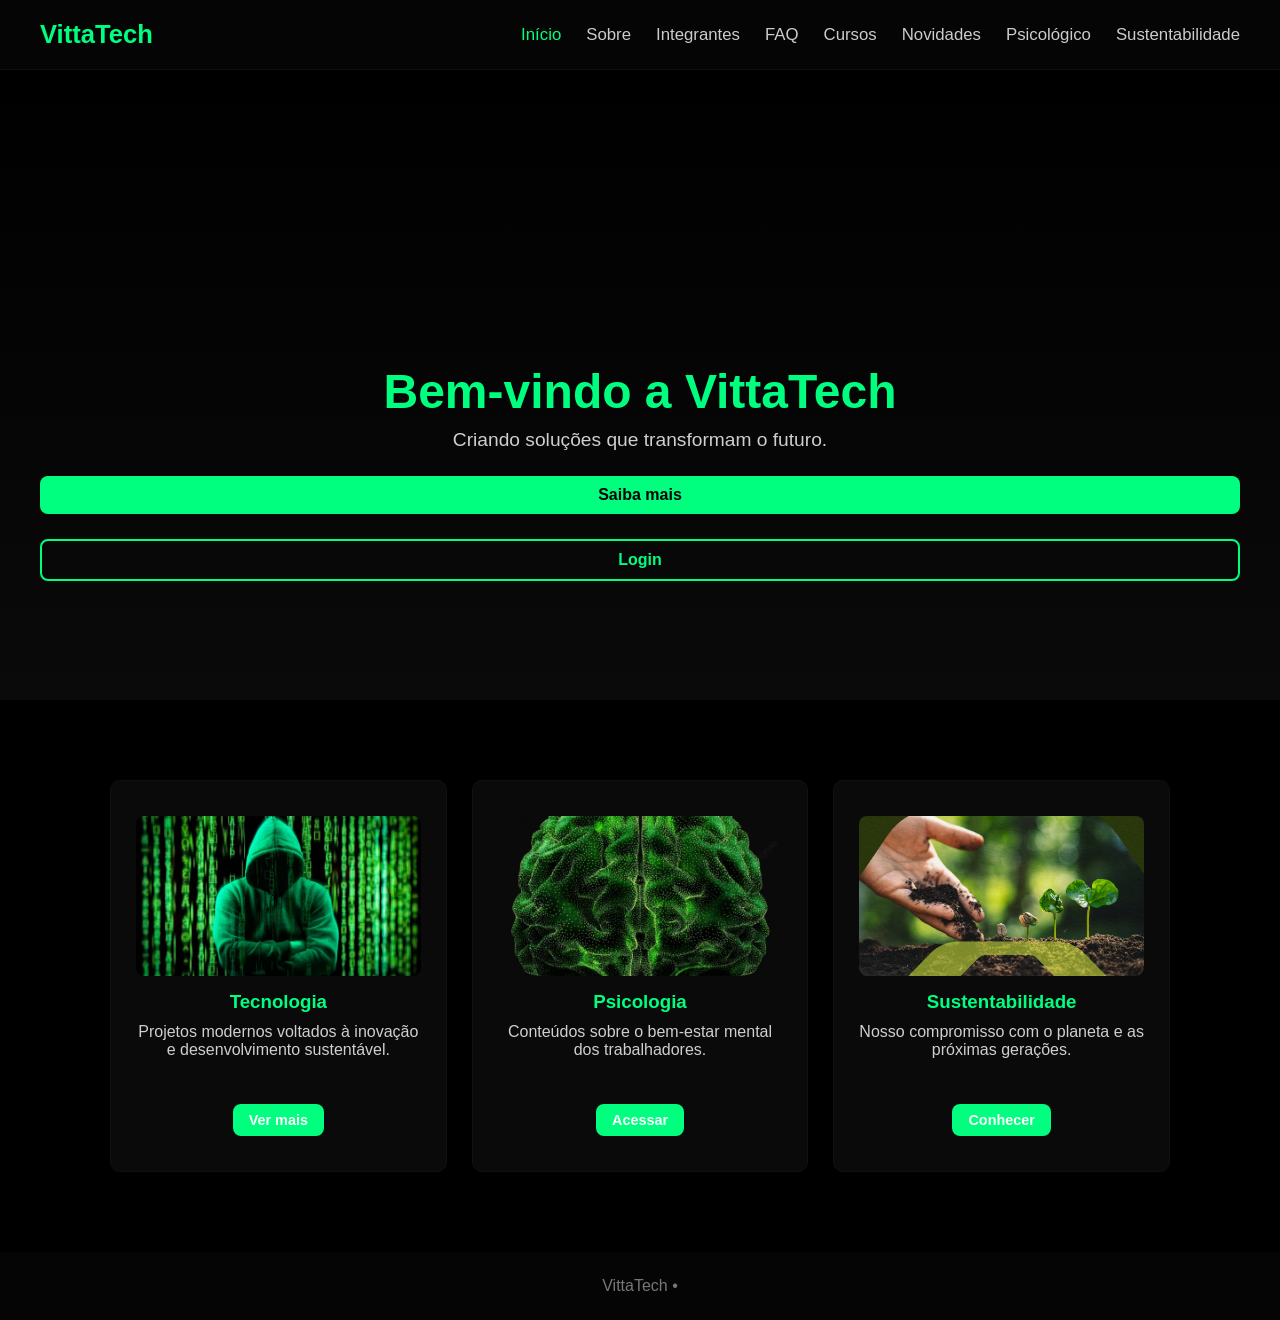
<file: globalSolutionVittaTech/index.html>
<!DOCTYPE html>
<html lang="pt-br">
<head>
  <meta charset="UTF-8">
  <meta name="viewport" content="width=device-width, initial-scale=1.0">
  <title>VittaTech • Início</title>
  <link rel="stylesheet" href="css&js/styles.css">
</head>
<body>

<header class="navbar">
  <div class="logo">VittaTech</div>
  <nav>
    <ul>
      <li><a class="active" href="index.html">Início</a></li>
      <li><a href="sobre.html">Sobre</a></li>
      <li><a href="integrantes.html">Integrantes</a></li>
      <li><a href="faq.html">FAQ</a></li>
      <li><a href="cursos.html">Cursos</a></li>
      <li><a href="novidades.html">Novidades</a></li>
      <li><a href="psicologico.html">Psicológico</a></li>
      <li><a href="sustentabilidade.html">Sustentabilidade</a></li>
    </ul>
  </nav>
</header>

<div class="hero">
  <div class="img-box"></div>
  <h1>Bem-vindo a VittaTech</h1>
  <p>Criando soluções que transformam o futuro.</p>
  <a href="sobre.html" class="btn">Saiba mais</a>
  <a href="login.html" class="btn ghost">Login</a>
</div>

<div class="cards-container">

  <div class="card">
    <div class="img-box">
      <img src="imagensProjetoGS/tecnologiaGS.jpg" alt="">
    </div>
    <h3>Tecnologia</h3>
    <p>Projetos modernos voltados à inovação e desenvolvimento sustentável.</p>
    <a href="novidades.html" class="btn small">Ver mais</a>
  </div>

  <div class="card">
    <div class="img-box">
      <img src="imagensProjetoGS/psicologiaGS.webp" alt="">
    </div>
    <h3>Psicologia</h3>
    <p>Conteúdos sobre o bem-estar mental dos trabalhadores.</p>
    <a href="psicologico.html" class="btn small">Acessar</a>
  </div>

  <div class="card">
    <div class="img-box">
      <img src="imagensProjetoGS/sustentabilidadeGS.webp" alt="">
    </div>
    <h3>Sustentabilidade</h3>
    <p>Nosso compromisso com o planeta e as próximas gerações.</p>
    <a href="sustentabilidade.html" class="btn small">Conhecer</a>
  </div>

</div>

<footer class="footer">
  <p>VittaTech •</p>
</footer>

<script src="css&js/script.js"></script>
</body>
</html>
</file>
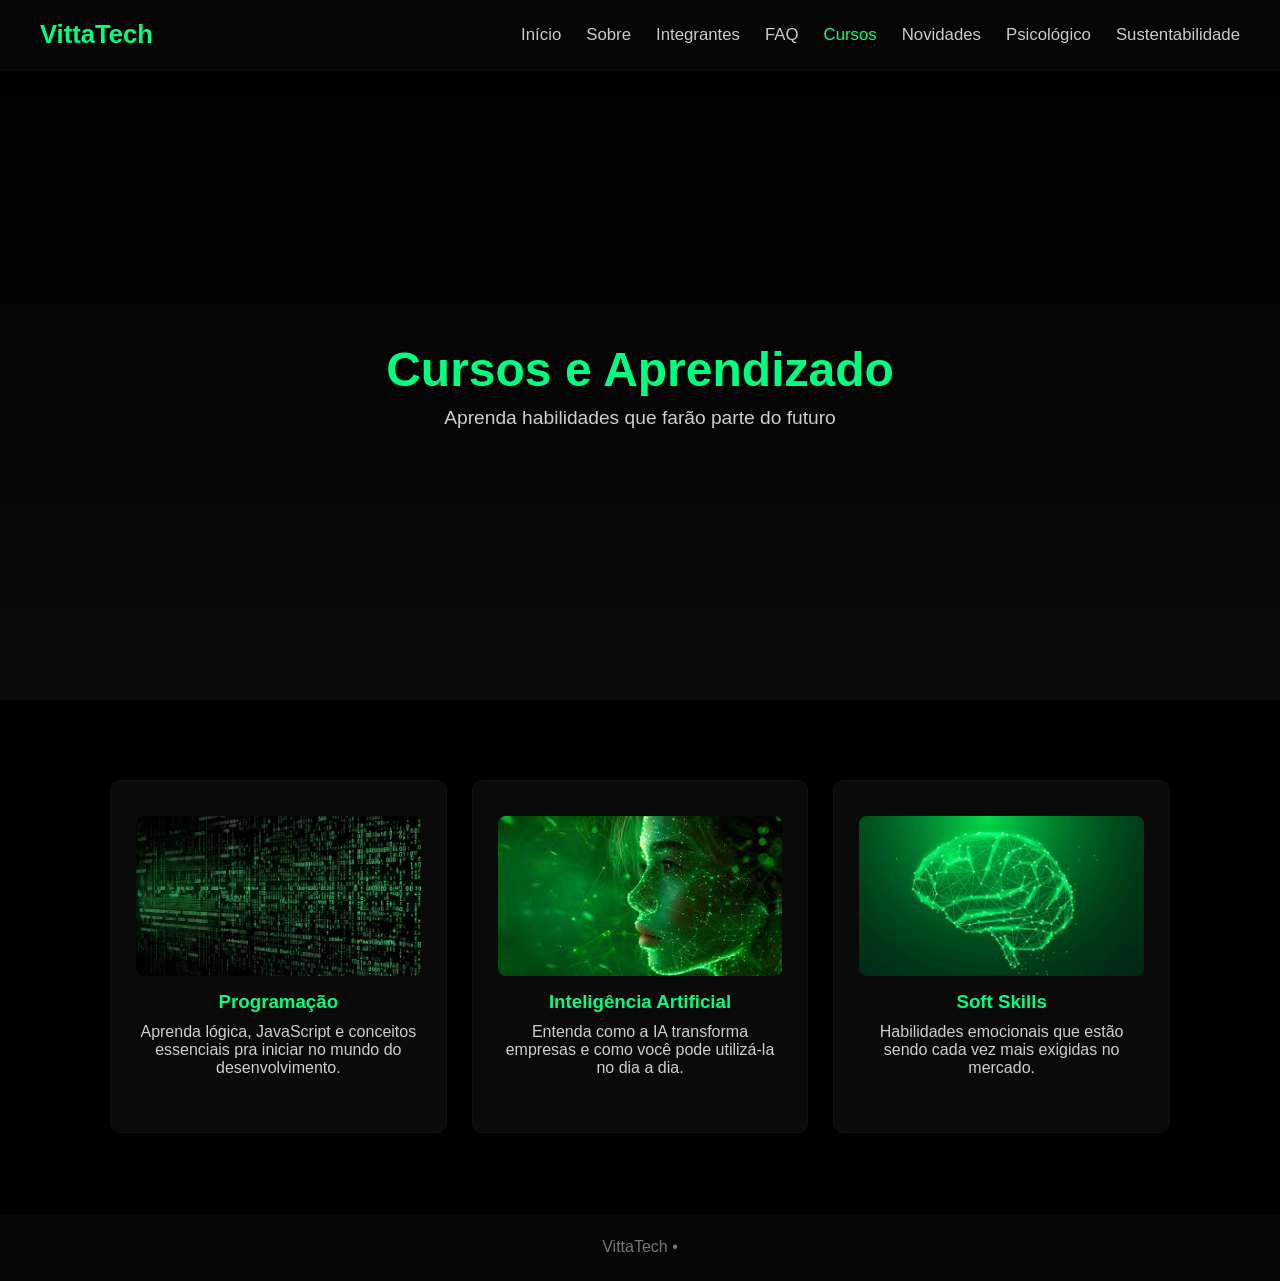
<file: globalSolutionVittaTech/cursos.html>
<!DOCTYPE html>
<html lang="pt-br">
<head>
  <meta charset="UTF-8">
  <meta name="viewport" content="width=device-width, initial-scale=1.0">
  <title>VittaTech • Cursos</title>
  <link rel="stylesheet" href="css&js/styles.css">
</head>
<body>

<header class="navbar">
  <div class="logo">VittaTech</div>
  <nav>
    <ul>
      <li><a href="index.html">Início</a></li>
      <li><a href="sobre.html">Sobre</a></li>
      <li><a href="integrantes.html">Integrantes</a></li>
      <li><a href="faq.html">FAQ</a></li>
      <li><a class="active" href="cursos.html">Cursos</a></li>
      <li><a href="novidades.html">Novidades</a></li>
      <li><a href="psicologico.html">Psicológico</a></li>
      <li><a href="sustentabilidade.html">Sustentabilidade</a></li>
    </ul>
  </nav>
</header>

<div class="hero">
  <h1>Cursos e Aprendizado</h1>
  <p>Aprenda habilidades que farão parte do futuro</p>
</div>

<div class="cards-container">

  <div class="card course-card" data-course="programacao">
    <div class="img-box">
      <img src="imagensProjetoGS/programaçãoGS.jpg" alt="">
    </div>
    <h3>Programação</h3>
    <p>Aprenda lógica, JavaScript e conceitos essenciais pra iniciar no mundo do desenvolvimento.</p>
  </div>

  <div class="card course-card" data-course="ia">
    <div class="img-box">
      <img src="imagensProjetoGS/IAGS.jpeg" alt="">
    </div>
    <h3>Inteligência Artificial</h3>
    <p>Entenda como a IA transforma empresas e como você pode utilizá-la no dia a dia.</p>
  </div>

  <div class="card course-card" data-course="softskills">
    <div class="img-box">
      <img src="imagensProjetoGS/softskillsGS.webp" alt="">
    </div>
    <h3>Soft Skills</h3>
    <p>Habilidades emocionais que estão sendo cada vez mais exigidas no mercado.</p>
  </div>

</div>

<footer class="footer">
  <p>VittaTech •</p>
</footer>

<script src="css&js/script.js"></script>
</body>
</html>
</file>
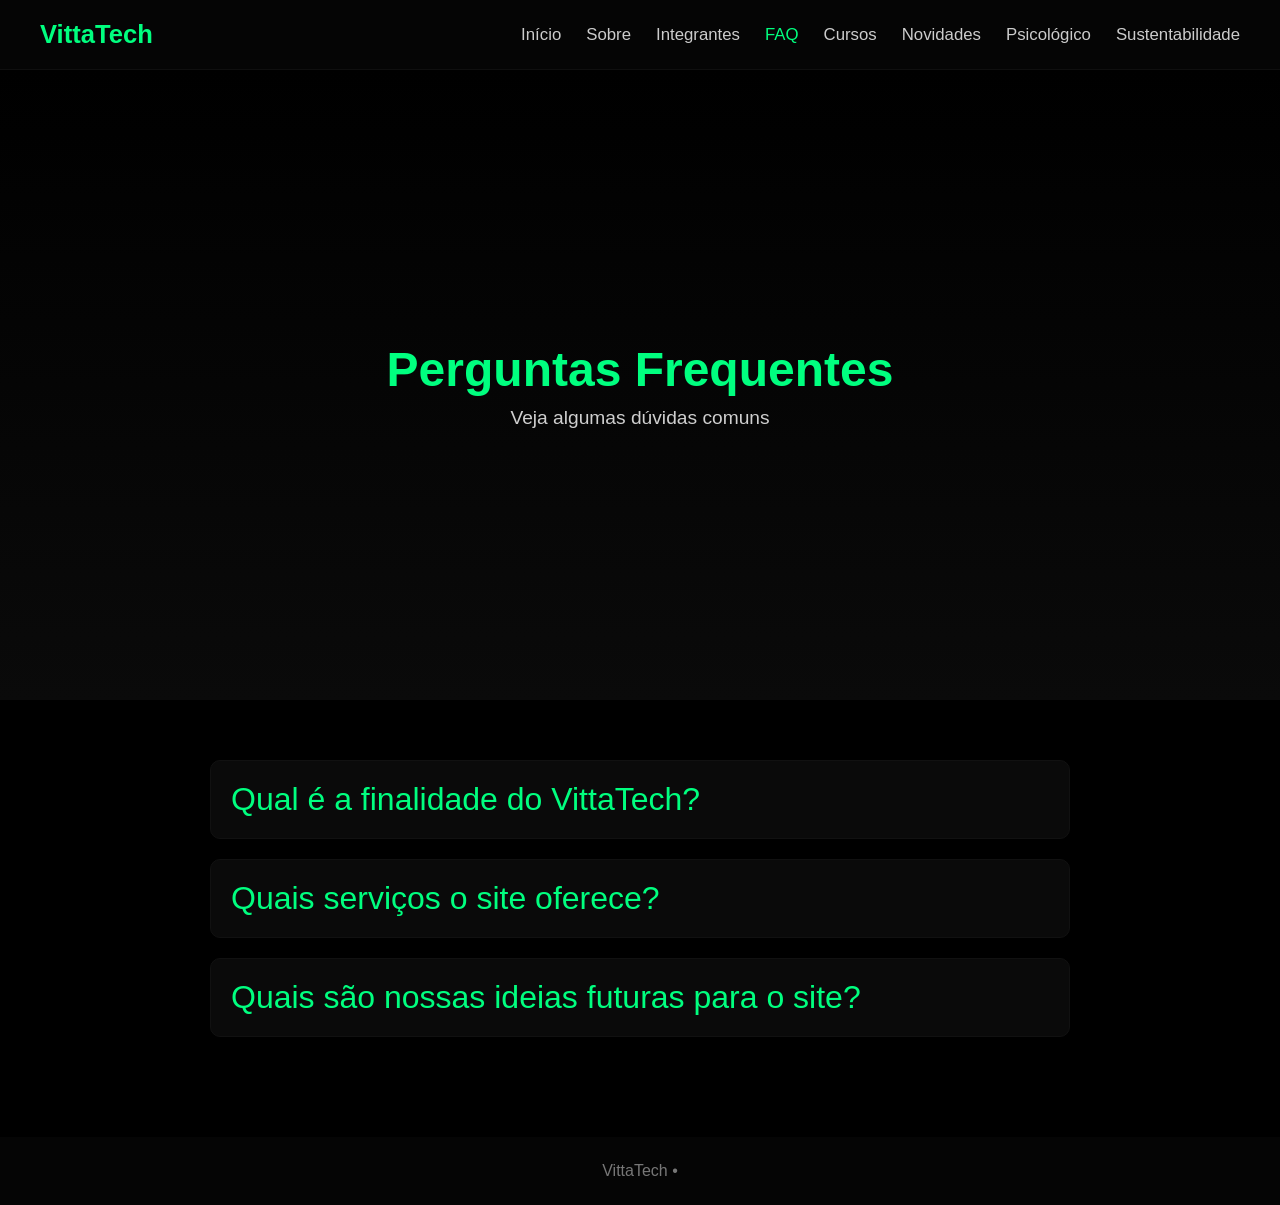
<file: globalSolutionVittaTech/faq.html>
<!DOCTYPE html>
<html lang="pt-br">
<head>
  <meta charset="UTF-8">
  <meta name="viewport" content="width=device-width, initial-scale=1.0">
  <title>VittaTech • FAQ</title>
  <link rel="stylesheet" href="css&js/styles.css">
</head>
<body>

<header class="navbar">
  <div class="logo">VittaTech</div>
  <nav>
    <ul>
      <li><a href="index.html">Início</a></li>
      <li><a href="sobre.html">Sobre</a></li>
      <li><a href="integrantes.html">Integrantes</a></li>
      <li><a class="active" href="faq.html">FAQ</a></li>
      <li><a href="cursos.html">Cursos</a></li>
      <li><a href="novidades.html">Novidades</a></li>
      <li><a href="psicologico.html">Psicológico</a></li>
      <li><a href="sustentabilidade.html">Sustentabilidade</a></li>
    </ul>
  </nav>
</header>

<div class="hero">
  <h1>Perguntas Frequentes</h1>
  <p>Veja algumas dúvidas comuns</p>
</div>

<div class="faq-container">

  <div class="faq-item">
    <div class="faq-question">Qual é a finalidade do VittaTech?</div>
    <div class="faq-answer">O site tem como finalidade apresentar conteúdos e soluções relacionados ao futuro do trabalho, mostrando como a tecnologia pode contribuir para ambientes mais saudáveis, inclusivos e sustentáveis. Nosso objetivo é informar, orientar e inspirar pessoas sobre temas como aprendizagem contínua, bem-estar mental e responsabilidade ambiental no contexto profissional.</div>
  </div>

  <div class="faq-item">
    <div class="faq-question">Quais serviços o site oferece?</div>
    <div class="faq-answer">Oferecemos informações, análises e conteúdos especializados sobre tecnologia, cursos voltados ao desenvolvimento profissional, materiais sobre saúde mental, temas de sustentabilidade e novidades relacionadas às transformações do mercado de trabalho. Também apresentamos ideias e propostas que conectam inovação, responsabilidade social e crescimento humano.</div>
  </div>

  <div class="faq-item">
    <div class="faq-question">Quais são nossas ideias futuras para o site?</div>
    <div class="faq-answer">Planejamos expandir o site com novas sessões interativas, incluir trilhas de aprendizagem mais completas, adicionar ferramentas simples de organização emocional e profissional e criar espaços que aproximem usuários de conteúdos atualizados sobre tecnologia verde, saúde mental e capacitação digital. O foco é evoluir constantemente, acompanhando as mudanças do mercado e ampliando o impacto positivo do projeto.</div>
  </div>

</div>

<footer class="footer">
  <p>VittaTech •</p>
</footer>

<script src="css&js/script.js"></script>
</body>
</html>
</file>
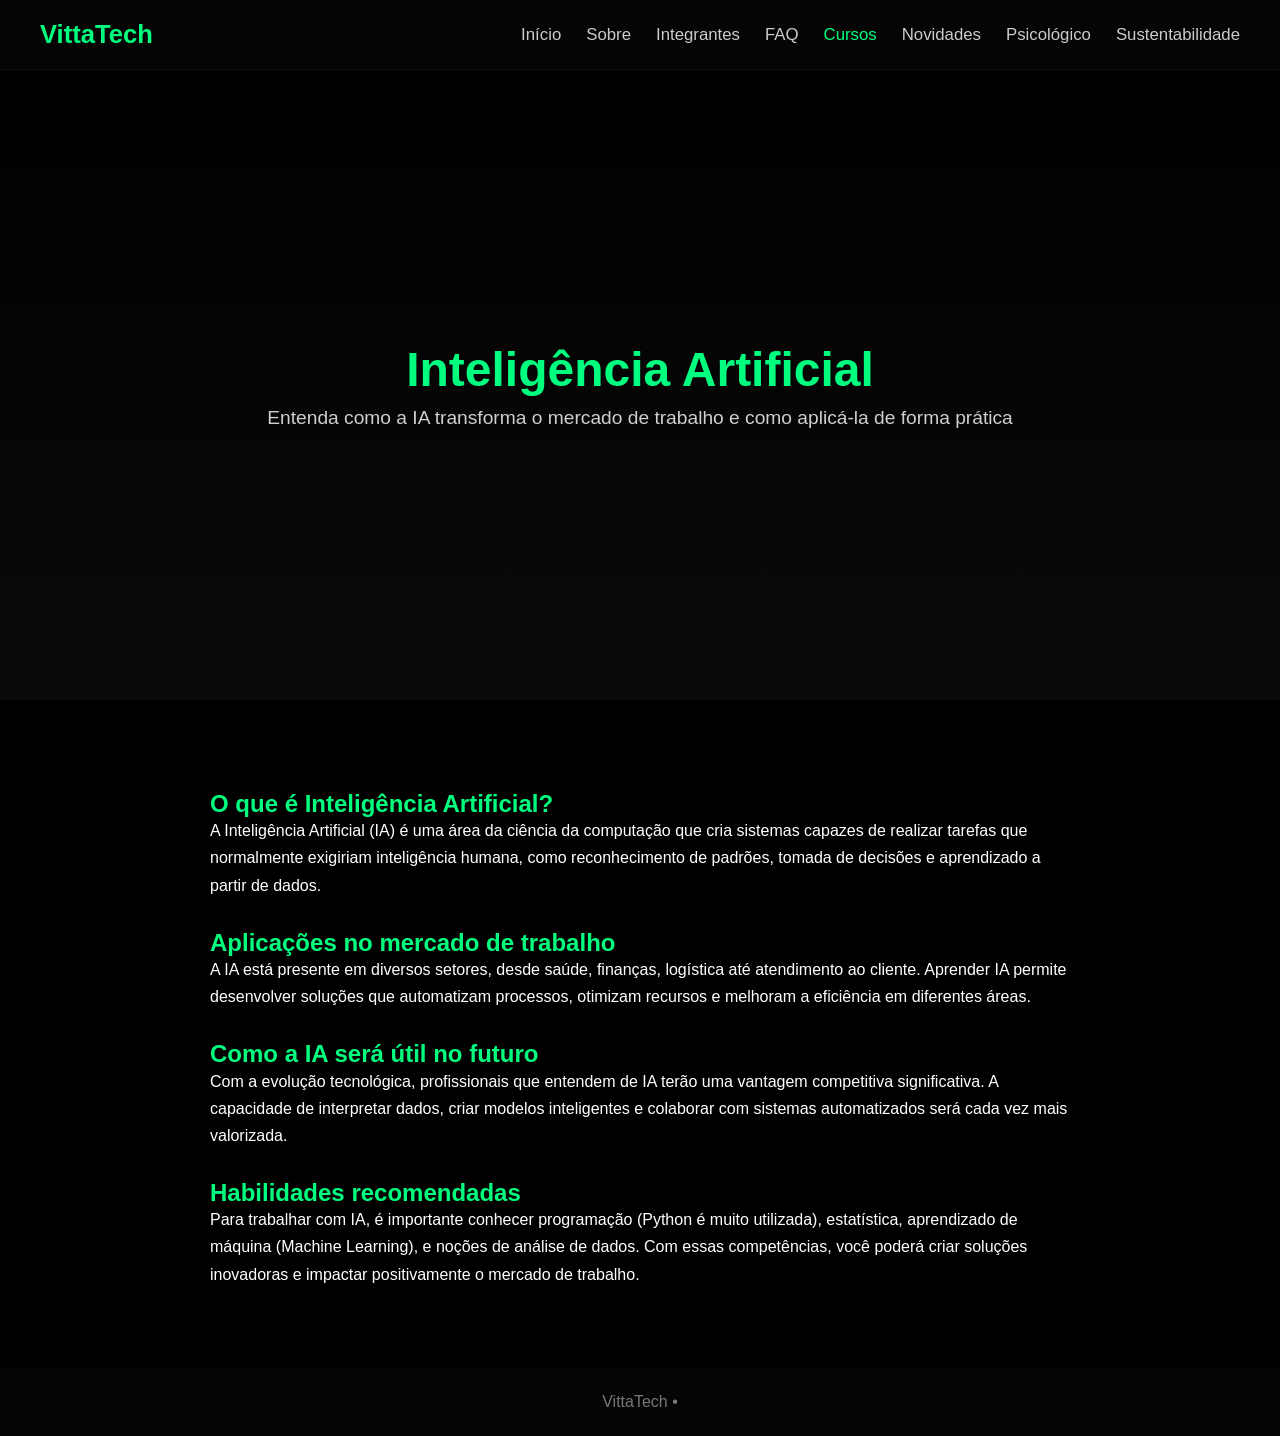
<file: globalSolutionVittaTech/ia.html>
<!DOCTYPE html>
<html lang="pt-br">
<head>
  <meta charset="UTF-8">
  <meta name="viewport" content="width=device-width, initial-scale=1.0">
  <title>VittaTech • Inteligência Artificial</title>
  <link rel="stylesheet" href="css&js/styles.css">
</head>
<body>

<header class="navbar">
  <div class="logo">VittaTech</div>
  <nav>
    <ul>
      <li><a href="index.html">Início</a></li>
      <li><a href="sobre.html">Sobre</a></li>
      <li><a href="integrantes.html">Integrantes</a></li>
      <li><a href="faq.html">FAQ</a></li>
      <li><a href="cursos.html" class="active">Cursos</a></li>
      <li><a href="novidades.html">Novidades</a></li>
      <li><a href="psicologico.html">Psicológico</a></li>
      <li><a href="sustentabilidade.html">Sustentabilidade</a></li>
    </ul>
  </nav>
</header>

<div class="hero">
  <h1>Inteligência Artificial</h1>
  <p>Entenda como a IA transforma o mercado de trabalho e como aplicá-la de forma prática</p>
</div>

<div class="text-section">
  <h2>O que é Inteligência Artificial?</h2>
  <p>A Inteligência Artificial (IA) é uma área da ciência da computação que cria sistemas capazes de realizar tarefas que normalmente exigiriam inteligência humana, como reconhecimento de padrões, tomada de decisões e aprendizado a partir de dados.</p>

  <h2>Aplicações no mercado de trabalho</h2>
  <p>A IA está presente em diversos setores, desde saúde, finanças, logística até atendimento ao cliente. Aprender IA permite desenvolver soluções que automatizam processos, otimizam recursos e melhoram a eficiência em diferentes áreas.</p>

  <h2>Como a IA será útil no futuro</h2>
  <p>Com a evolução tecnológica, profissionais que entendem de IA terão uma vantagem competitiva significativa. A capacidade de interpretar dados, criar modelos inteligentes e colaborar com sistemas automatizados será cada vez mais valorizada.</p>

  <h2>Habilidades recomendadas</h2>
  <p>Para trabalhar com IA, é importante conhecer programação (Python é muito utilizada), estatística, aprendizado de máquina (Machine Learning), e noções de análise de dados. Com essas competências, você poderá criar soluções inovadoras e impactar positivamente o mercado de trabalho.</p>
</div>

<footer class="footer">
  <p>VittaTech •</p>
</footer>

<script src="css&js/script.js"></script>
</body>
</html>
</file>
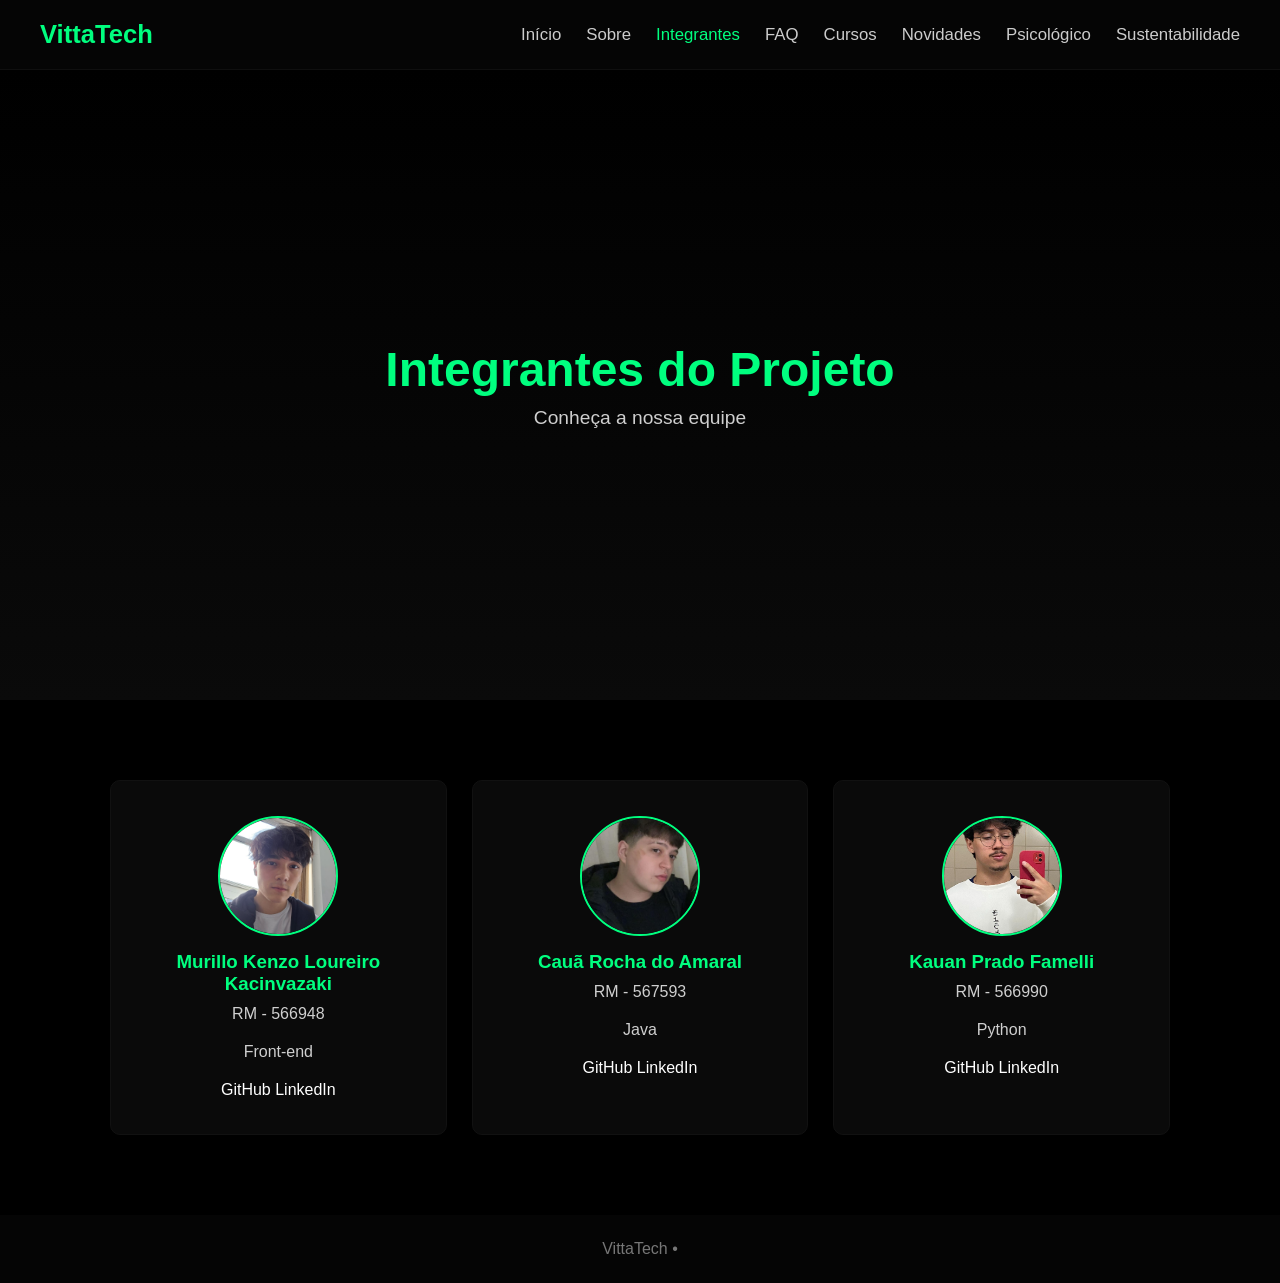
<file: globalSolutionVittaTech/integrantes.html>
<!DOCTYPE html>
<html lang="pt-br">
<head>
  <meta charset="UTF-8">
  <meta name="viewport" content="width=device-width, initial-scale=1.0">
  <title>VittaTech • Integrantes</title>
  <link rel="stylesheet" href="css&js/styles.css">
</head>
<body>

<header class="navbar">
  <div class="logo">VittaTech</div>
  <nav>
    <ul>
      <li><a href="index.html">Início</a></li>
      <li><a href="sobre.html">Sobre</a></li>
      <li><a class="active" href="integrantes.html">Integrantes</a></li>
      <li><a href="faq.html">FAQ</a></li>
      <li><a href="cursos.html">Cursos</a></li>
      <li><a href="novidades.html">Novidades</a></li>
      <li><a href="psicologico.html">Psicológico</a></li>
      <li><a href="sustentabilidade.html">Sustentabilidade</a></li>
    </ul>
  </nav>
</header>

<div class="hero">
  <h1>Integrantes do Projeto</h1>
  <p>Conheça a nossa equipe</p>
</div>

<div class="cards-container">

  <div class="card">
    <div class="card-image">
      <img src="imagensProjetoGS/murillovitta.jpg" alt="Murillo Kacinvazaki">
    </div>
    <h3>Murillo Kenzo Loureiro Kacinvazaki</h3>
    <p>RM - 566948</p>
    <p>Front-end</p>
    <a href="https://github.com/murillokenzo">GitHub</a>
    <a href="https://www.linkedin.com/in/murillo-kenzo-loureiro-kacinvazaki-38362b347/">LinkedIn</a>
  </div>

  <div class="card">
    <div class="card-image">
      <img src="imagensProjetoGS/cauavitta.jpg" alt="Cauã Rocha do Amaral">
    </div>
    <h3>Cauã Rocha do Amaral</h3>
    <p>RM - 567593</p>
    <p>Java</p>
    <a href="https://github.com/eozoka">GitHub</a>
    <a href="https://www.linkedin.com/in/cau%C3%A3-rocha-983171269/">LinkedIn</a>
  </div>

  <div class="card">
    <div class="card-image">
      <img src="imagensProjetoGS/pradovitta.jpg" alt="Kauan Prado Famelli">
    </div>
    <h3>Kauan Prado Famelli</h3>
    <p>RM - 566990</p>
    <p>Python</p>
    <a href="https://github.com/kauanpf">GitHub</a>
    <a href="http://www.linkedin.com/in/kauan-prado-famelli-38018a381">LinkedIn</a>
  </div>

</div>

<footer class="footer">
  <p>VittaTech •</p>
</footer>

<script src="css&js/script.js"></script>
</body>
</html>
</file>
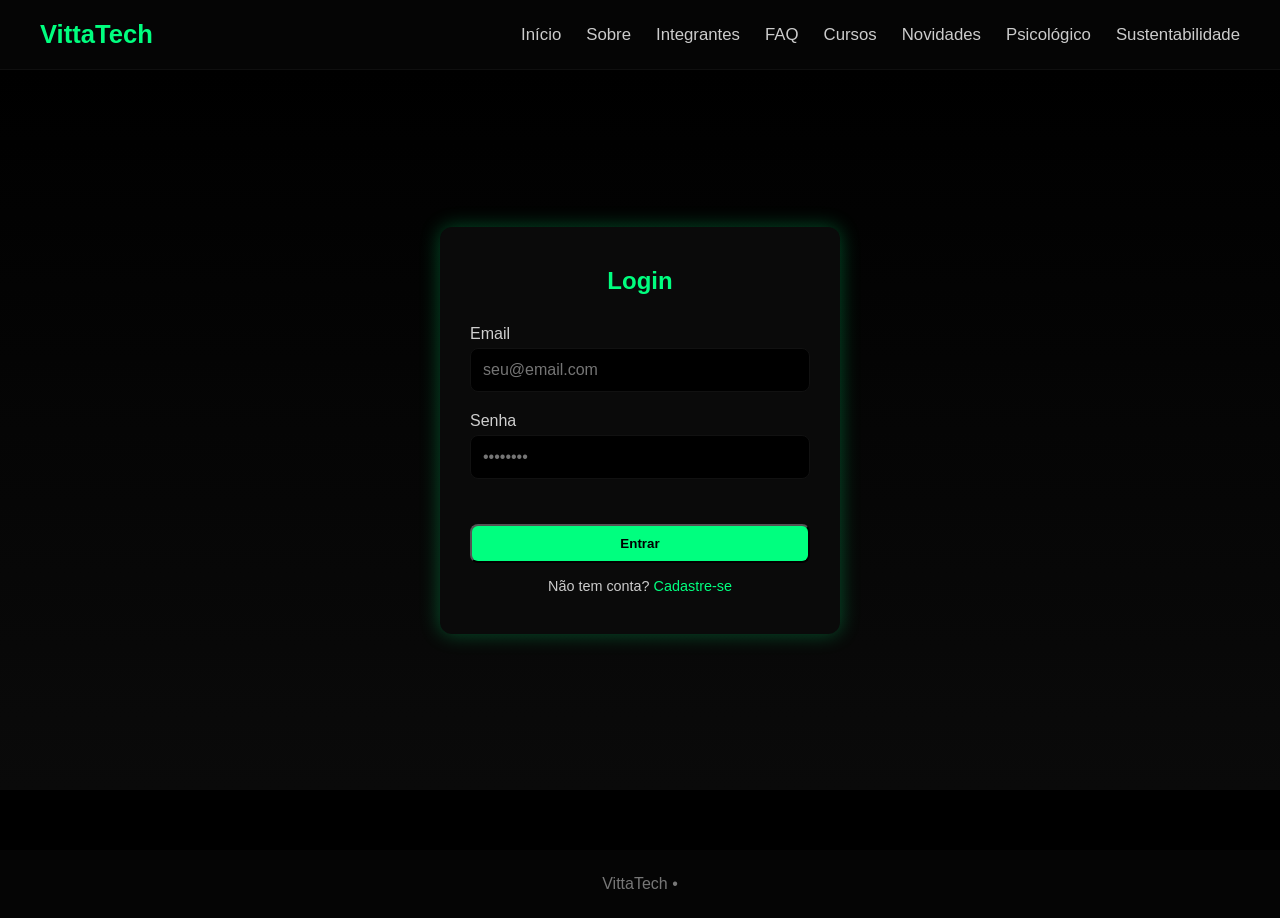
<file: globalSolutionVittaTech/login.html>
<!DOCTYPE html>
<html lang="pt-br">
<head>
  <meta charset="UTF-8">
  <meta name="viewport" content="width=device-width, initial-scale=1.0">
  <title>VittaTech • Login</title>
  <link rel="stylesheet" href="css&js/styles.css">
</head>
<body>

<header class="navbar">
  <div class="logo">VittaTech</div>
  <nav>
    <ul>
      <li><a href="index.html">Início</a></li>
      <li><a href="sobre.html">Sobre</a></li>
      <li><a href="integrantes.html">Integrantes</a></li>
      <li><a href="faq.html">FAQ</a></li>
      <li><a href="cursos.html">Cursos</a></li>
      <li><a href="novidades.html">Novidades</a></li>
      <li><a href="psicologico.html">Psicológico</a></li>
      <li><a href="sustentabilidade.html">Sustentabilidade</a></li>
    </ul>
  </nav>
</header>

<div class="login-section">
  <div class="login-card">
    <h2>Login</h2>
    <form id="loginForm">
      <label for="email">Email</label>
      <input type="email" id="email" name="email" placeholder="seu@email.com" required>

      <label for="password">Senha</label>
      <input type="password" id="password" name="password" placeholder="••••••••" required>

      <button type="submit" class="btn">Entrar</button>
    </form>
    <p class="signup-text">Não tem conta? <a href="#">Cadastre-se</a></p>
  </div>
</div>

<footer class="footer">
  <p>VittaTech •</p>
</footer>

<script src="css&js/script.js"></script>
</body>
</html>
</file>
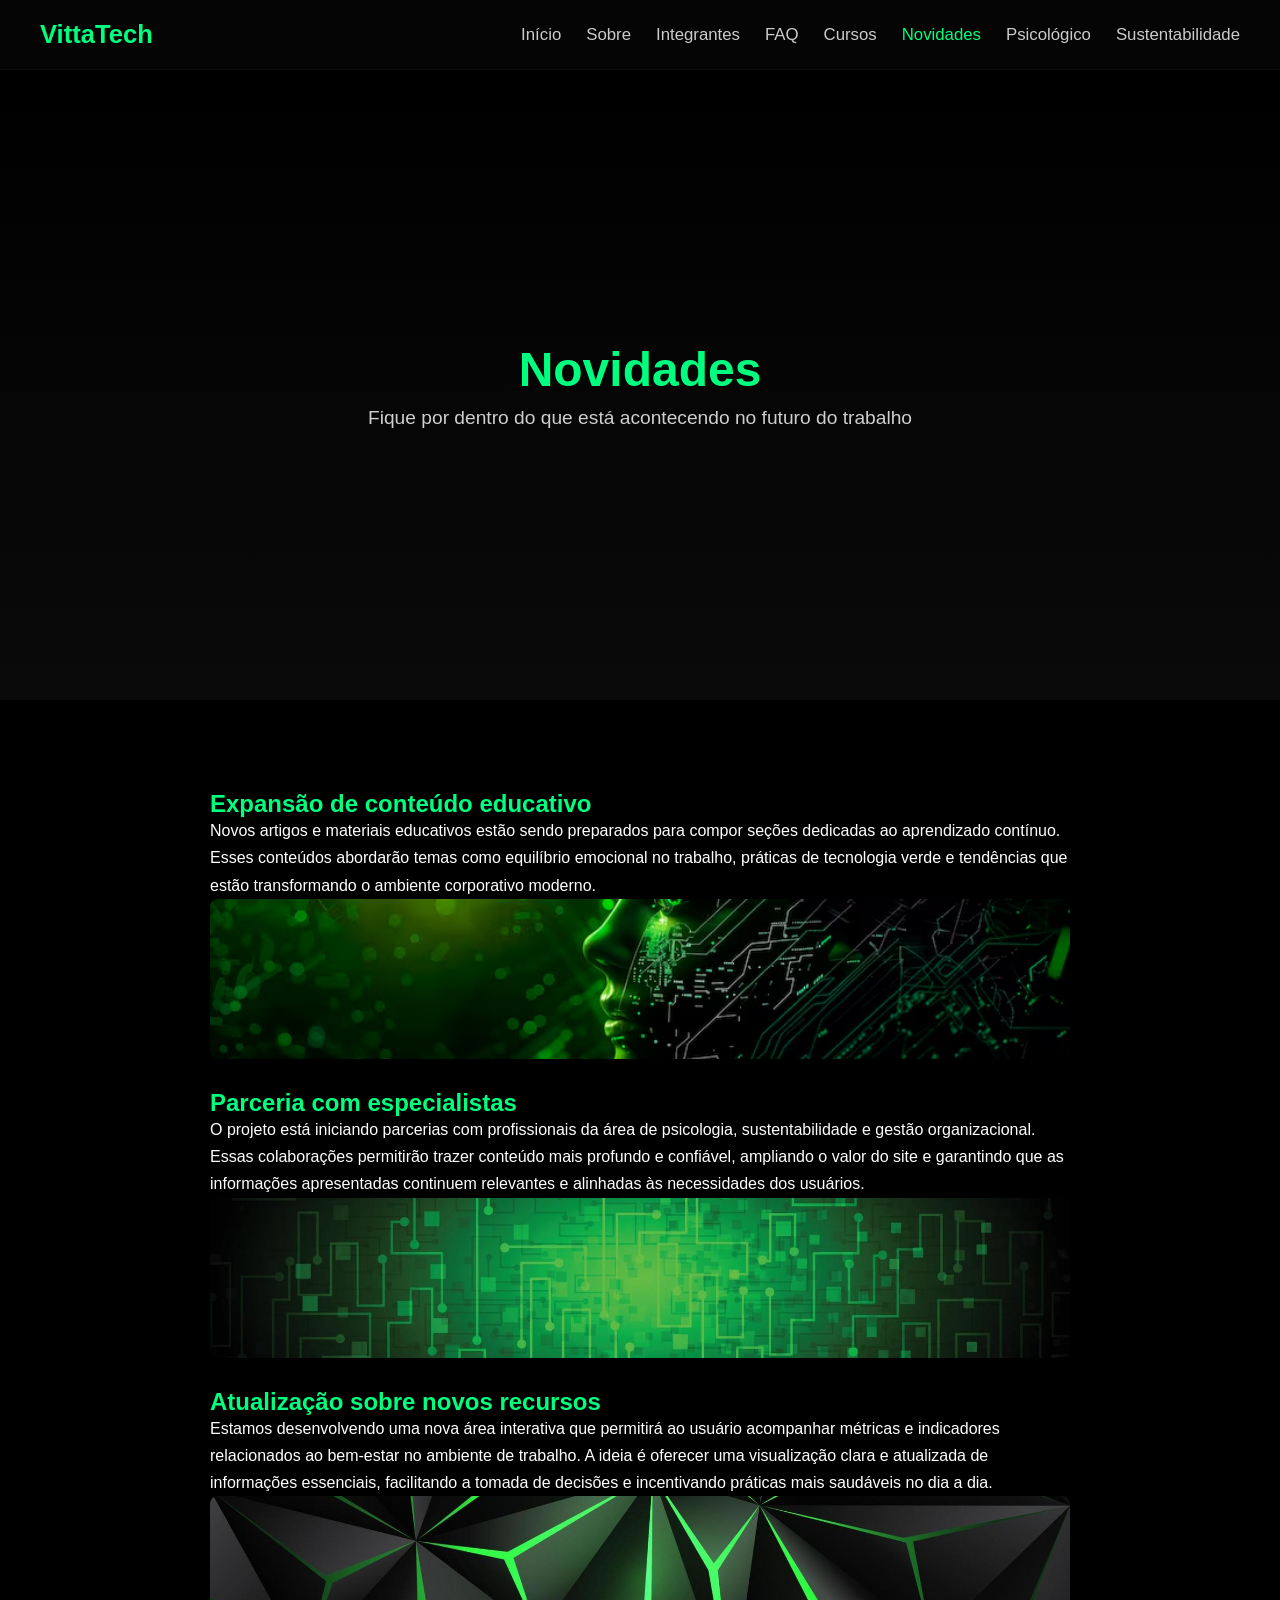
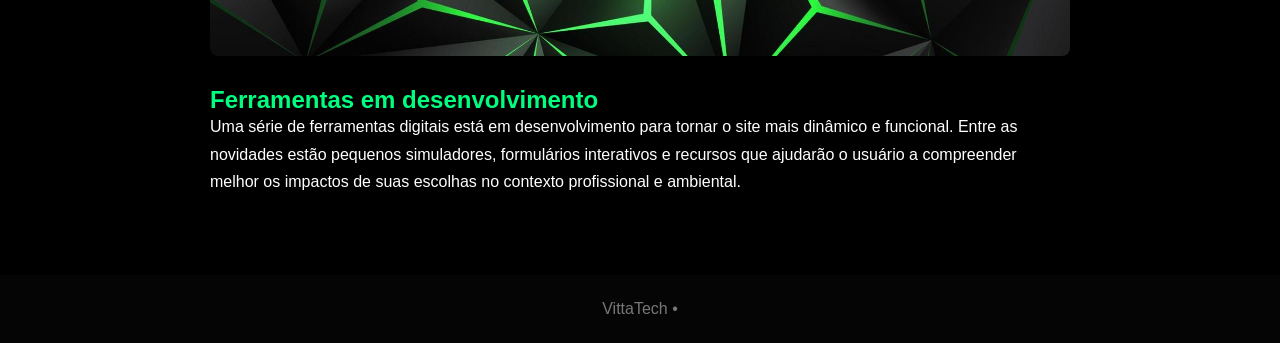
<file: globalSolutionVittaTech/novidades.html>
<!DOCTYPE html>
<html lang="pt-br">
<head>
  <meta charset="UTF-8">
  <meta name="viewport" content="width=device-width, initial-scale=1.0">
  <title>VittaTech • Novidades</title>
  <link rel="stylesheet" href="css&js/styles.css">
</head>
<body>

<header class="navbar">
  <div class="logo">VittaTech</div>
  <nav>
    <ul>
      <li><a href="index.html">Início</a></li>
      <li><a href="sobre.html">Sobre</a></li>
      <li><a href="integrantes.html">Integrantes</a></li>
      <li><a href="faq.html">FAQ</a></li>
      <li><a href="cursos.html">Cursos</a></li>
      <li><a class="active" href="novidades.html">Novidades</a></li>
      <li><a href="psicologico.html">Psicológico</a></li>
      <li><a href="sustentabilidade.html">Sustentabilidade</a></li>
    </ul>
  </nav>
</header>

<div class="hero">
  <h1>Novidades</h1>
  <p>Fique por dentro do que está acontecendo no futuro do trabalho</p>
</div>

<div class="text-section">

  <div class="news-block">
    <h2>Expansão de conteúdo educativo</h2>
    <p>Novos artigos e materiais educativos estão sendo preparados para compor seções dedicadas ao aprendizado contínuo. Esses conteúdos abordarão temas como equilíbrio emocional no trabalho, práticas de tecnologia verde e tendências que estão transformando o ambiente corporativo moderno.</p>
  </div>

  <div class="news-block">
    <div class="img-box">
      <img src="imagensProjetoGS/imagemGenerica3.avif" alt="">
    </div>
    <h2>Parceria com especialistas</h2>
    <p>O projeto está iniciando parcerias com profissionais da área de psicologia, sustentabilidade e gestão organizacional. Essas colaborações permitirão trazer conteúdo mais profundo e confiável, ampliando o valor do site e garantindo que as informações apresentadas continuem relevantes e alinhadas às necessidades dos usuários.</p>
  </div>

  <div class="news-block">
    <div class="img-box">
      <img src="imagensProjetoGS/imagemGenerica2.jpg" alt="">
    </div>
    <h2>Atualização sobre novos recursos</h2>
    <p>Estamos desenvolvendo uma nova área interativa que permitirá ao usuário acompanhar métricas e indicadores relacionados ao bem-estar no ambiente de trabalho. A ideia é oferecer uma visualização clara e atualizada de informações essenciais, facilitando a tomada de decisões e incentivando práticas mais saudáveis no dia a dia.</p>
  </div>

  <div class="news-block">
    <div class="img-box">
      <img src="imagensProjetoGS/imagemGenerica1.jpg" alt="">
    </div>
    <h2>Ferramentas em desenvolvimento</h2>
    <p>Uma série de ferramentas digitais está em desenvolvimento para tornar o site mais dinâmico e funcional. Entre as novidades estão pequenos simuladores, formulários interativos e recursos que ajudarão o usuário a compreender melhor os impactos de suas escolhas no contexto profissional e ambiental.</p>
  </div>

</div>

<footer class="footer">
  <p>VittaTech •</p>
</footer>

<script src="css&js/script.js"></script>
</body>
</html>
</file>
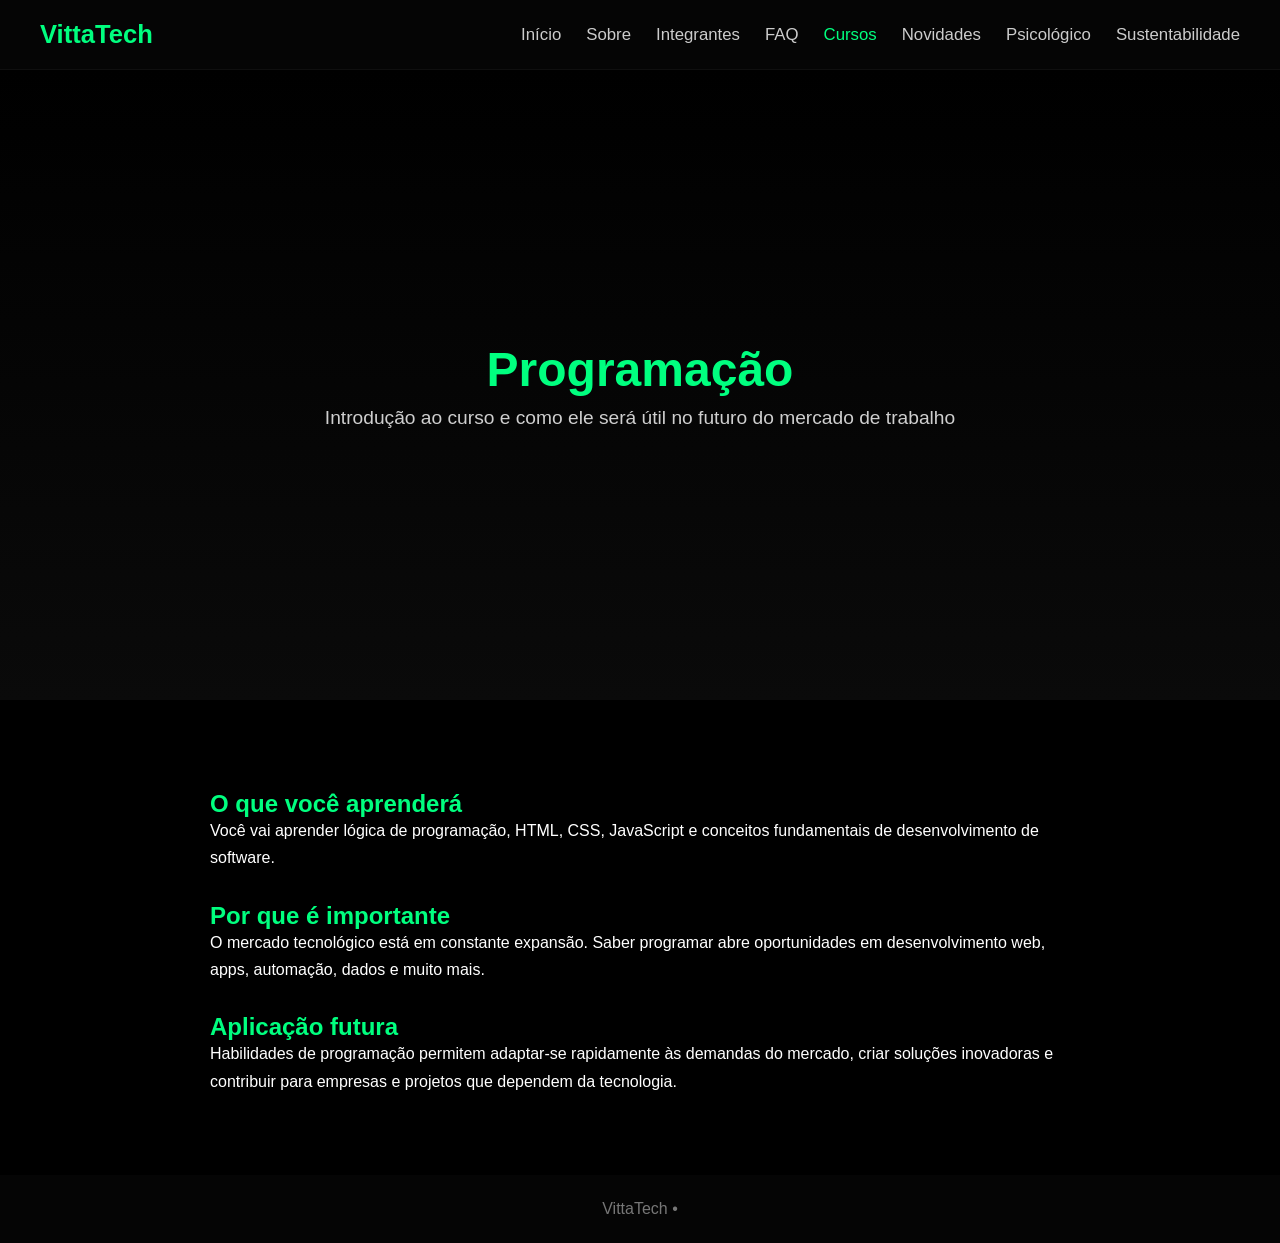
<file: globalSolutionVittaTech/programacao.html>
<!DOCTYPE html>
<html lang="pt-br">
<head>
  <meta charset="UTF-8">
  <meta name="viewport" content="width=device-width, initial-scale=1.0">
  <title>VittaTech • Programação</title>
  <link rel="stylesheet" href="css&js/styles.css">
</head>
<body>

<header class="navbar">
  <div class="logo">VittaTech</div>
  <nav>
    <ul>
      <li><a href="index.html">Início</a></li>
      <li><a href="sobre.html">Sobre</a></li>
      <li><a href="integrantes.html">Integrantes</a></li>
      <li><a href="faq.html">FAQ</a></li>
      <li><a href="cursos.html" class="active">Cursos</a></li>
      <li><a href="novidades.html">Novidades</a></li>
      <li><a href="psicologico.html">Psicológico</a></li>
      <li><a href="sustentabilidade.html">Sustentabilidade</a></li>
    </ul>
  </nav>
</header>

<div class="hero">
  <h1>Programação</h1>
  <p>Introdução ao curso e como ele será útil no futuro do mercado de trabalho</p>
</div>

<div class="text-section">
  <h2>O que você aprenderá</h2>
  <p>Você vai aprender lógica de programação, HTML, CSS, JavaScript e conceitos fundamentais de desenvolvimento de software.</p>

  <h2>Por que é importante</h2>
  <p>O mercado tecnológico está em constante expansão. Saber programar abre oportunidades em desenvolvimento web, apps, automação, dados e muito mais.</p>

  <h2>Aplicação futura</h2>
  <p>Habilidades de programação permitem adaptar-se rapidamente às demandas do mercado, criar soluções inovadoras e contribuir para empresas e projetos que dependem da tecnologia.</p>
</div>

<footer class="footer">
  <p>VittaTech •</p>
</footer>

<script src="css&js/script.js"></script>
</body>
</html>
</file>
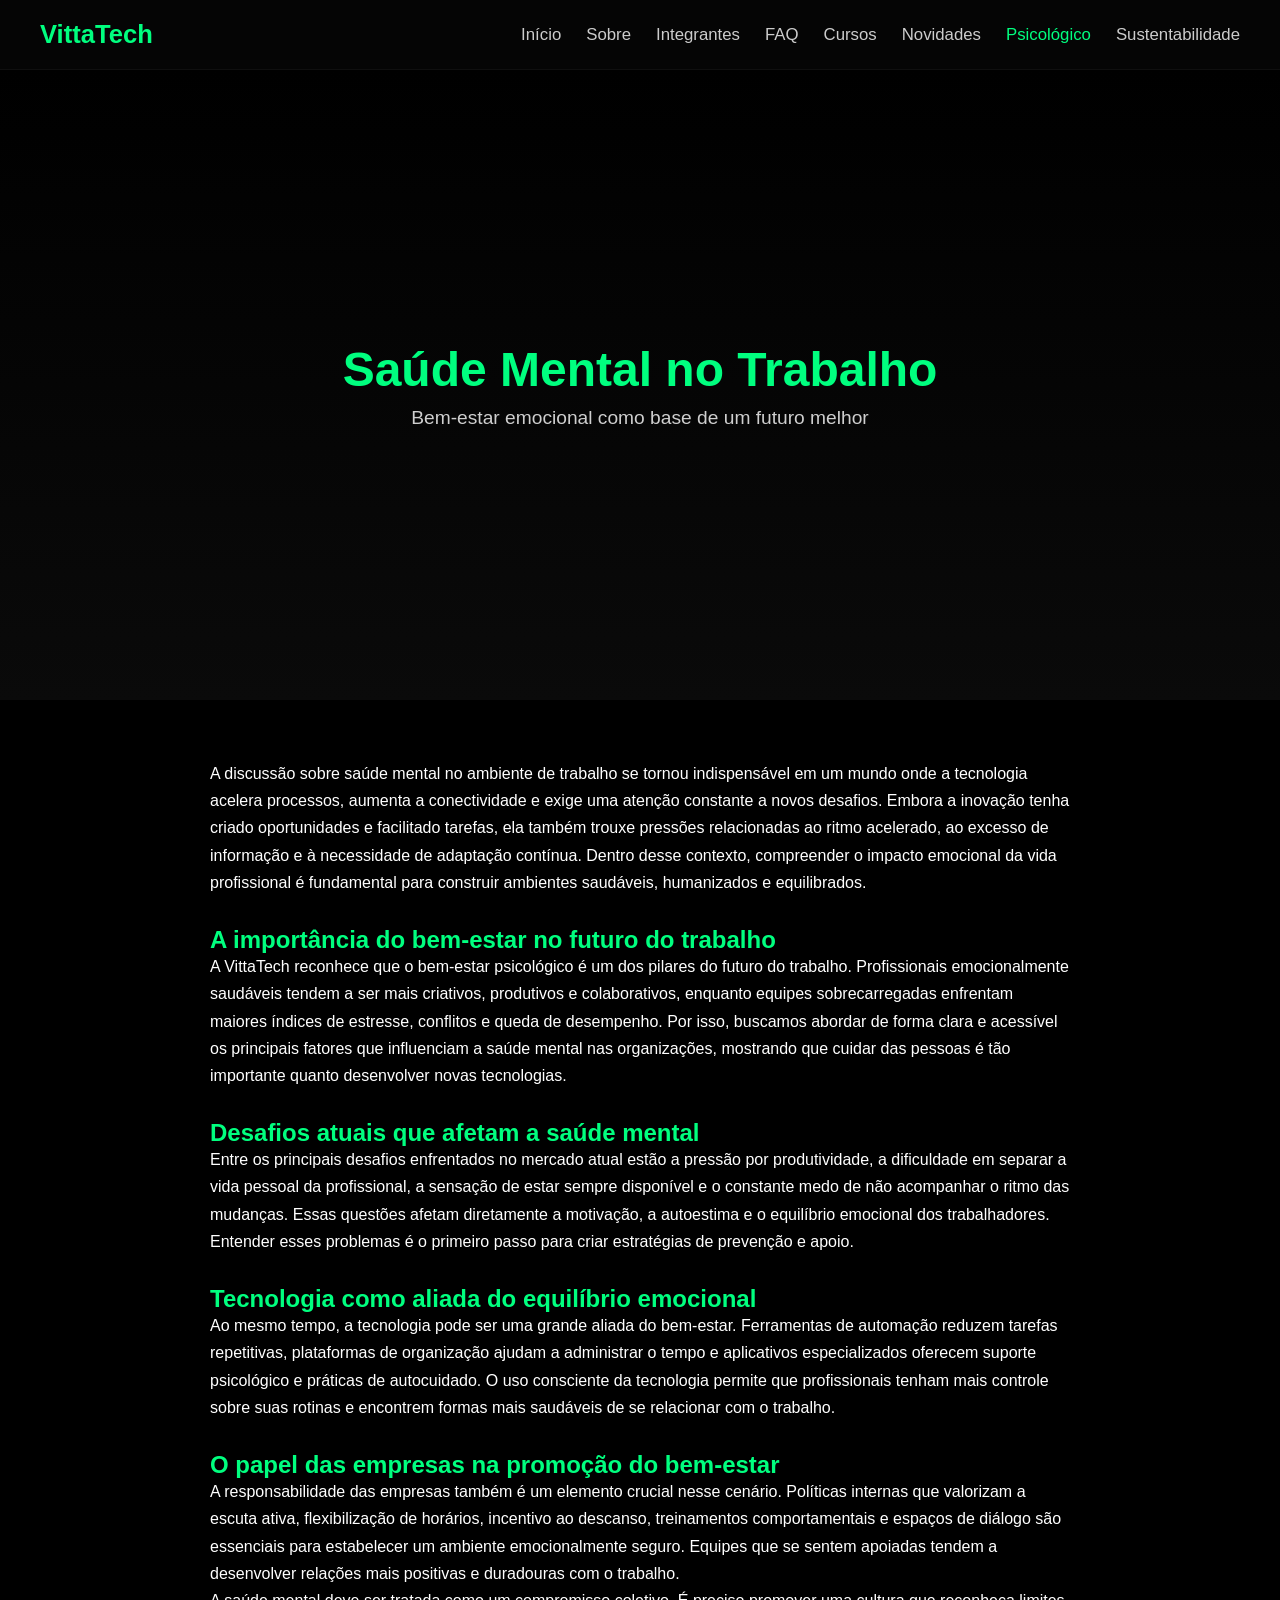
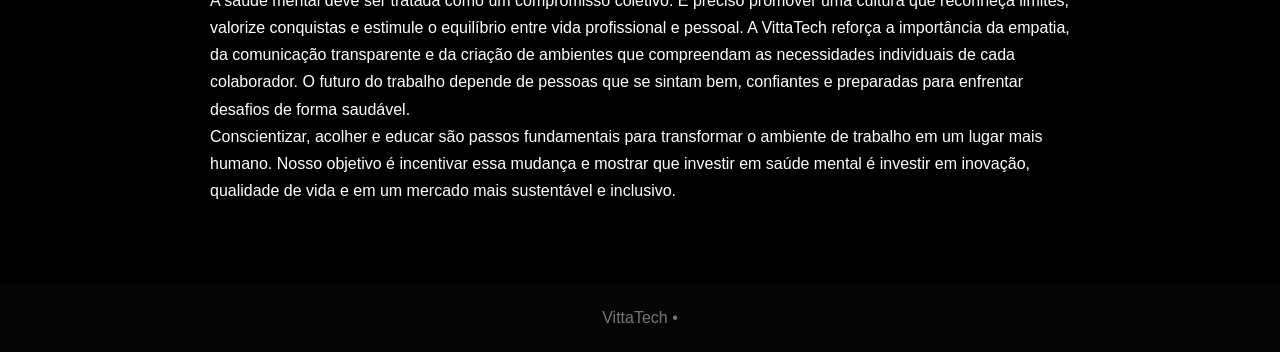
<file: globalSolutionVittaTech/psicologico.html>
<!DOCTYPE html>
<html lang="pt-br">
<head>
  <meta charset="UTF-8">
  <meta name="viewport" content="width=device-width, initial-scale=1.0">
  <title>VittaTech • Saúde Psicológica</title>
  <link rel="stylesheet" href="css&js/styles.css">
</head>
<body>

<header class="navbar">
  <div class="logo">VittaTech</div>
  <nav>
    <ul>
      <li><a href="index.html">Início</a></li>
      <li><a href="sobre.html">Sobre</a></li>
      <li><a href="integrantes.html">Integrantes</a></li>
      <li><a href="faq.html">FAQ</a></li>
      <li><a href="cursos.html">Cursos</a></li>
      <li><a href="novidades.html">Novidades</a></li>
      <li><a class="active" href="psicologico.html">Psicológico</a></li>
      <li><a href="sustentabilidade.html">Sustentabilidade</a></li>
    </ul>
  </nav>
</header>

<div class="hero">
  <h1>Saúde Mental no Trabalho</h1>
  <p>Bem-estar emocional como base de um futuro melhor</p>
</div>

<div class="text-section">
    <p>A discussão sobre saúde mental no ambiente de trabalho se tornou indispensável em um mundo onde a tecnologia acelera processos, aumenta a conectividade e exige uma atenção constante a novos desafios. Embora a inovação tenha criado oportunidades e facilitado tarefas, ela também trouxe pressões relacionadas ao ritmo acelerado, ao excesso de informação e à necessidade de adaptação contínua. Dentro desse contexto, compreender o impacto emocional da vida profissional é fundamental para construir ambientes saudáveis, humanizados e equilibrados.</p>

    <h2>A importância do bem-estar no futuro do trabalho</h2>

    <p>A VittaTech reconhece que o bem-estar psicológico é um dos pilares do futuro do trabalho. Profissionais emocionalmente saudáveis tendem a ser mais criativos, produtivos e colaborativos, enquanto equipes sobrecarregadas enfrentam maiores índices de estresse, conflitos e queda de desempenho. Por isso, buscamos abordar de forma clara e acessível os principais fatores que influenciam a saúde mental nas organizações, mostrando que cuidar das pessoas é tão importante quanto desenvolver novas tecnologias.</p>

    <h2>Desafios atuais que afetam a saúde mental</h2>

    <p>Entre os principais desafios enfrentados no mercado atual estão a pressão por produtividade, a dificuldade em separar a vida pessoal da profissional, a sensação de estar sempre disponível e o constante medo de não acompanhar o ritmo das mudanças. Essas questões afetam diretamente a motivação, a autoestima e o equilíbrio emocional dos trabalhadores. Entender esses problemas é o primeiro passo para criar estratégias de prevenção e apoio.</p>

    <h2>Tecnologia como aliada do equilíbrio emocional</h2>

    <p>Ao mesmo tempo, a tecnologia pode ser uma grande aliada do bem-estar. Ferramentas de automação reduzem tarefas repetitivas, plataformas de organização ajudam a administrar o tempo e aplicativos especializados oferecem suporte psicológico e práticas de autocuidado. O uso consciente da tecnologia permite que profissionais tenham mais controle sobre suas rotinas e encontrem formas mais saudáveis de se relacionar com o trabalho.</p>

    <h2>O papel das empresas na promoção do bem-estar</h2>

    <p>A responsabilidade das empresas também é um elemento crucial nesse cenário. Políticas internas que valorizam a escuta ativa, flexibilização de horários, incentivo ao descanso, treinamentos comportamentais e espaços de diálogo são essenciais para estabelecer um ambiente emocionalmente seguro. Equipes que se sentem apoiadas tendem a desenvolver relações mais positivas e duradouras com o trabalho.</p>

    <p>A saúde mental deve ser tratada como um compromisso coletivo. É preciso promover uma cultura que reconheça limites, valorize conquistas e estimule o equilíbrio entre vida profissional e pessoal. A VittaTech reforça a importância da empatia, da comunicação transparente e da criação de ambientes que compreendam as necessidades individuais de cada colaborador. O futuro do trabalho depende de pessoas que se sintam bem, confiantes e preparadas para enfrentar desafios de forma saudável.</p>

    <p>Conscientizar, acolher e educar são passos fundamentais para transformar o ambiente de trabalho em um lugar mais humano. Nosso objetivo é incentivar essa mudança e mostrar que investir em saúde mental é investir em inovação, qualidade de vida e em um mercado mais sustentável e inclusivo.</p>
</div>

<footer class="footer">
  <p>VittaTech •</p>
</footer>

<script src="css&js/script.js"></script>
</body>
</html>
</file>
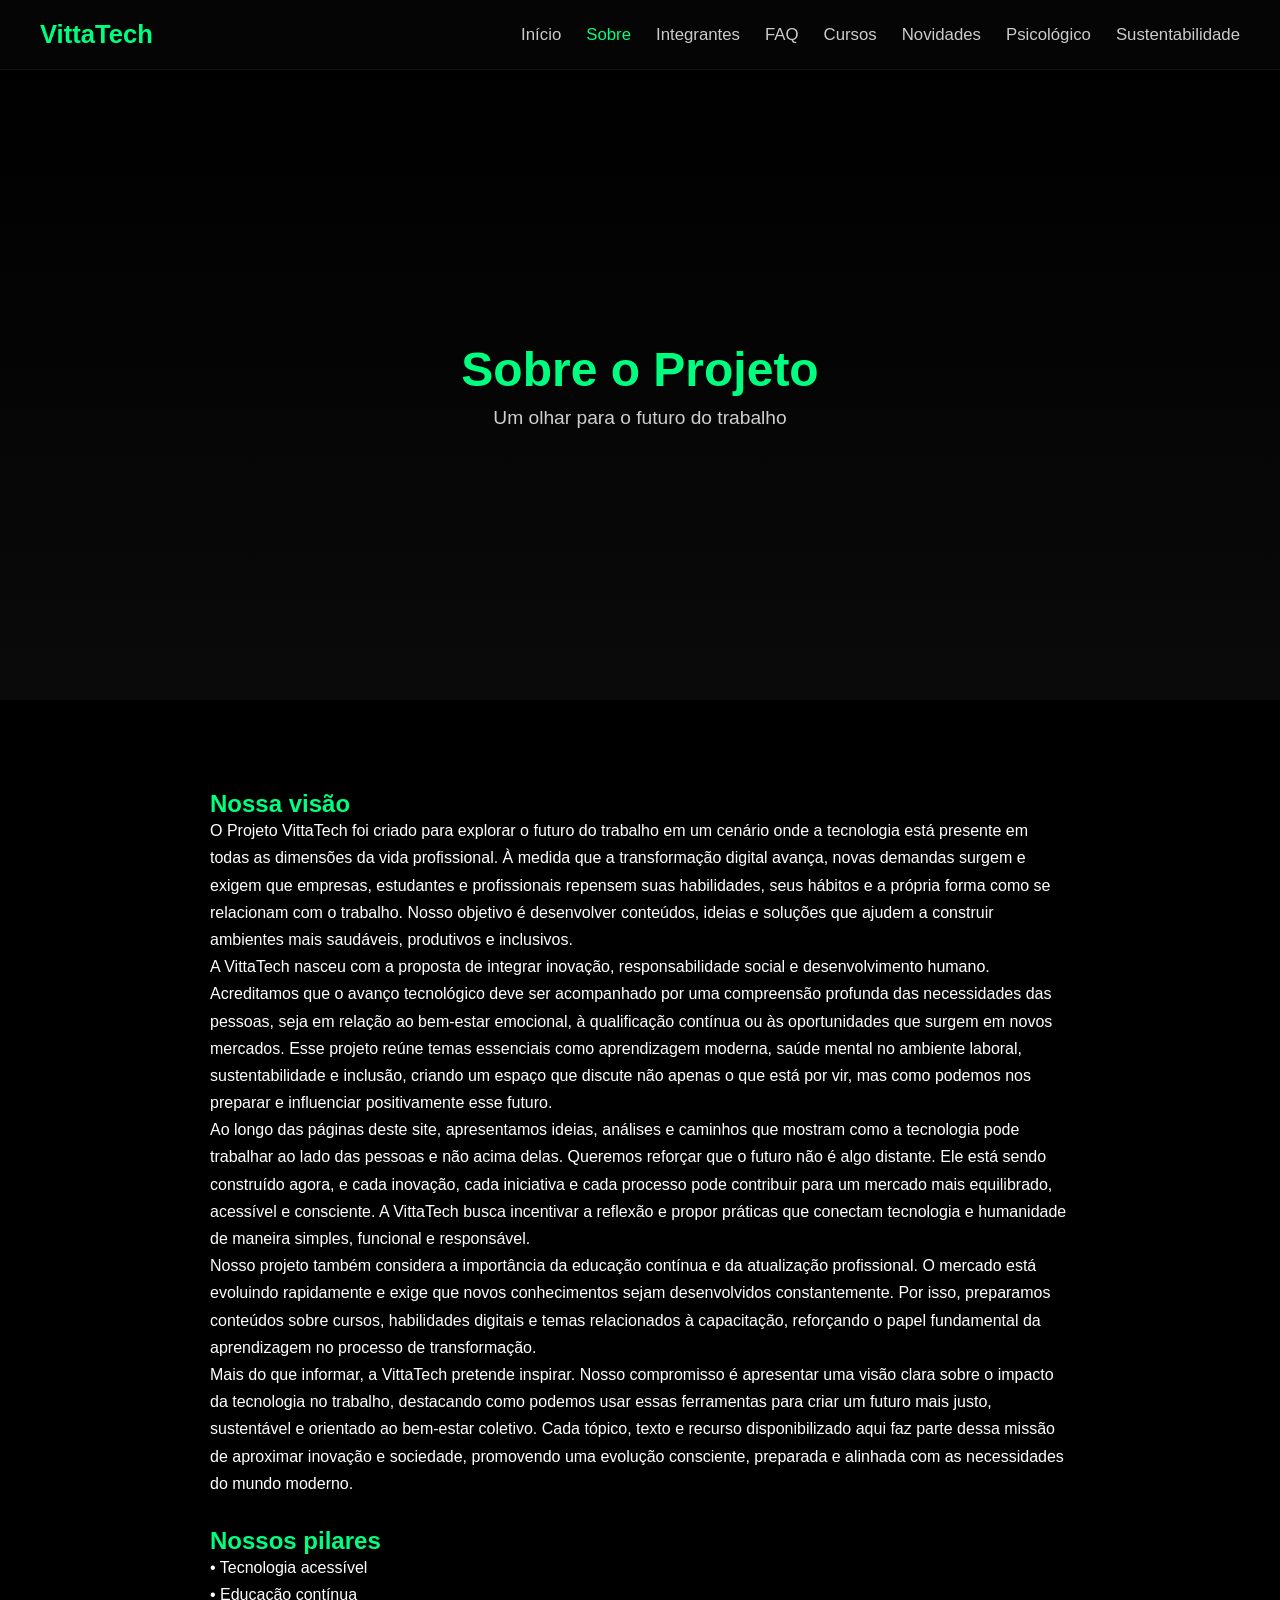
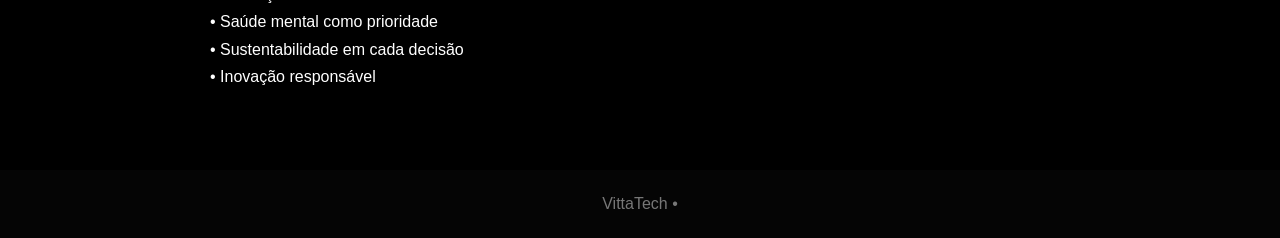
<file: globalSolutionVittaTech/sobre.html>
<!DOCTYPE html>
<html lang="pt-br">
<head>
  <meta charset="UTF-8">
  <meta name="viewport" content="width=device-width, initial-scale=1.0">
  <title>VittaTech • Sobre</title>
  <link rel="stylesheet" href="css&js/styles.css">
</head>
<body>

<header class="navbar">
  <div class="logo">VittaTech</div>
  <nav>
    <ul>
      <li><a href="index.html">Início</a></li>
      <li><a class="active" href="sobre.html">Sobre</a></li>
      <li><a href="integrantes.html">Integrantes</a></li>
      <li><a href="faq.html">FAQ</a></li>
      <li><a href="cursos.html">Cursos</a></li>
      <li><a href="novidades.html">Novidades</a></li>
      <li><a href="psicologico.html">Psicológico</a></li>
      <li><a href="sustentabilidade.html">Sustentabilidade</a></li>
    </ul>
  </nav>
</header>

<div class="hero">
  <h1>Sobre o Projeto</h1>
  <p>Um olhar para o futuro do trabalho</p>
</div>

<div class="text-section">
  <h2>Nossa visão</h2>
    <p>O Projeto VittaTech foi criado para explorar o futuro do trabalho em um cenário onde a tecnologia está presente em todas as dimensões da vida profissional. À medida que a transformação digital avança, novas demandas surgem e exigem que empresas, estudantes e profissionais repensem suas habilidades, seus hábitos e a própria forma como se relacionam com o trabalho. Nosso objetivo é desenvolver conteúdos, ideias e soluções que ajudem a construir ambientes mais saudáveis, produtivos e inclusivos.</p>

    <p>A VittaTech nasceu com a proposta de integrar inovação, responsabilidade social e desenvolvimento humano. Acreditamos que o avanço tecnológico deve ser acompanhado por uma compreensão profunda das necessidades das pessoas, seja em relação ao bem-estar emocional, à qualificação contínua ou às oportunidades que surgem em novos mercados. Esse projeto reúne temas essenciais como aprendizagem moderna, saúde mental no ambiente laboral, sustentabilidade e inclusão, criando um espaço que discute não apenas o que está por vir, mas como podemos nos preparar e influenciar positivamente esse futuro.</p>

   <p>Ao longo das páginas deste site, apresentamos ideias, análises e caminhos que mostram como a tecnologia pode trabalhar ao lado das pessoas e não acima delas. Queremos reforçar que o futuro não é algo distante. Ele está sendo construído agora, e cada inovação, cada iniciativa e cada processo pode contribuir para um mercado mais equilibrado, acessível e consciente. A VittaTech busca incentivar a reflexão e propor práticas que conectam tecnologia e humanidade de maneira simples, funcional e responsável.</p>

    <p>Nosso projeto também considera a importância da educação contínua e da atualização profissional. O mercado está evoluindo rapidamente e exige que novos conhecimentos sejam desenvolvidos constantemente. Por isso, preparamos conteúdos sobre cursos, habilidades digitais e temas relacionados à capacitação, reforçando o papel fundamental da aprendizagem no processo de transformação.</p>

   <p>Mais do que informar, a VittaTech pretende inspirar. Nosso compromisso é apresentar uma visão clara sobre o impacto da tecnologia no trabalho, destacando como podemos usar essas ferramentas para criar um futuro mais justo, sustentável e orientado ao bem-estar coletivo. Cada tópico, texto e recurso disponibilizado aqui faz parte dessa missão de aproximar inovação e sociedade, promovendo uma evolução consciente, preparada e alinhada com as necessidades do mundo moderno.</p>

  <h2>Nossos pilares</h2>
  <p>• Tecnologia acessível<br>
     • Educação contínua<br>
     • Saúde mental como prioridade<br>
     • Sustentabilidade em cada decisão<br>
     • Inovação responsável
  </p>
</div>

<footer class="footer">
  <p>VittaTech •</p>
</footer>

<script src="css&js/script.js"></script>
</body>
</html>
</file>
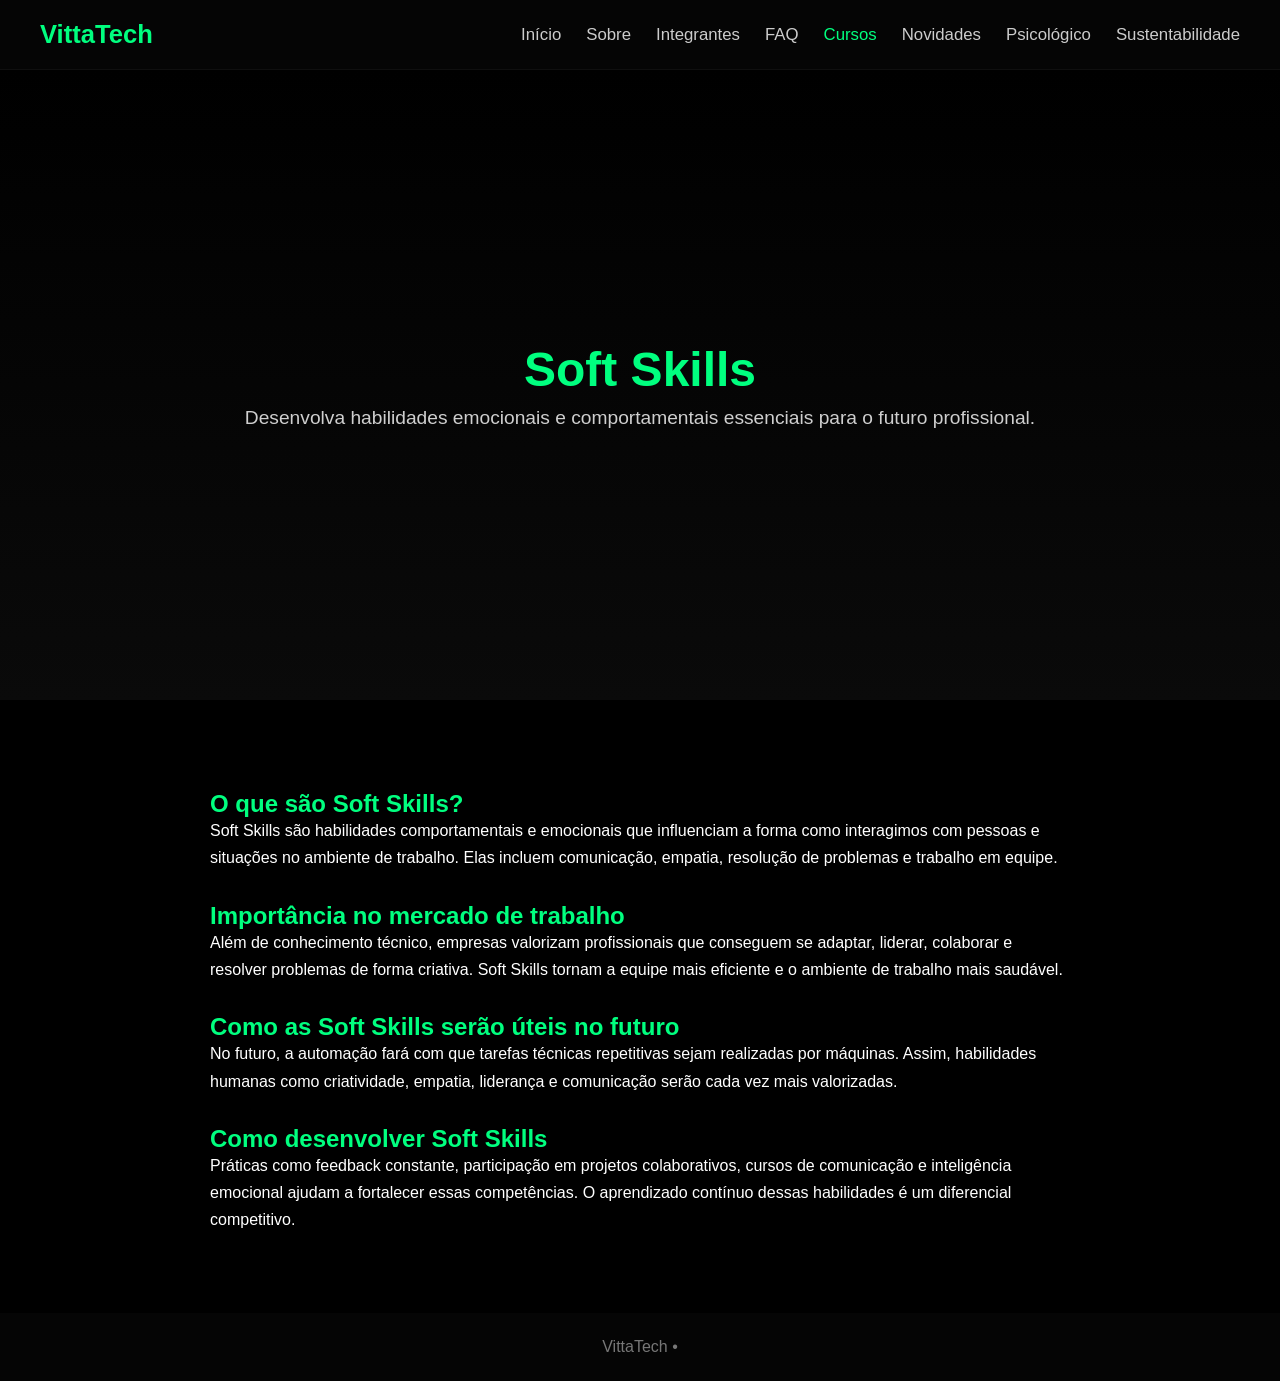
<file: globalSolutionVittaTech/softskills.html>
<!DOCTYPE html>
<html lang="pt-br">
<head>
  <meta charset="UTF-8">
  <meta name="viewport" content="width=device-width, initial-scale=1.0">
  <title>VittaTech • Soft Skills</title>
  <link rel="stylesheet" href="css&js/styles.css">
</head>
<body>

<header class="navbar">
  <div class="logo">VittaTech</div>
  <nav>
    <ul>
      <li><a href="index.html">Início</a></li>
      <li><a href="sobre.html">Sobre</a></li>
      <li><a href="integrantes.html">Integrantes</a></li>
      <li><a href="faq.html">FAQ</a></li>
      <li><a href="cursos.html" class="active">Cursos</a></li>
      <li><a href="novidades.html">Novidades</a></li>
      <li><a href="psicologico.html">Psicológico</a></li>
      <li><a href="sustentabilidade.html">Sustentabilidade</a></li>
    </ul>
  </nav>
</header>

<div class="hero">
  <h1>Soft Skills</h1>
  <p>Desenvolva habilidades emocionais e comportamentais essenciais para o futuro profissional.</p>
</div>

<div class="text-section">
  <h2>O que são Soft Skills?</h2>
  <p>Soft Skills são habilidades comportamentais e emocionais que influenciam a forma como interagimos com pessoas e situações no ambiente de trabalho. Elas incluem comunicação, empatia, resolução de problemas e trabalho em equipe.</p>

  <h2>Importância no mercado de trabalho</h2>
  <p>Além de conhecimento técnico, empresas valorizam profissionais que conseguem se adaptar, liderar, colaborar e resolver problemas de forma criativa. Soft Skills tornam a equipe mais eficiente e o ambiente de trabalho mais saudável.</p>

  <h2>Como as Soft Skills serão úteis no futuro</h2>
  <p>No futuro, a automação fará com que tarefas técnicas repetitivas sejam realizadas por máquinas. Assim, habilidades humanas como criatividade, empatia, liderança e comunicação serão cada vez mais valorizadas.</p>

  <h2>Como desenvolver Soft Skills</h2>
  <p>Práticas como feedback constante, participação em projetos colaborativos, cursos de comunicação e inteligência emocional ajudam a fortalecer essas competências. O aprendizado contínuo dessas habilidades é um diferencial competitivo.</p>
</div> 

<footer class="footer">
  <p>VittaTech •</p>
</footer>

<script src="css&js/script.js"></script>
</body>
</html>
</file>
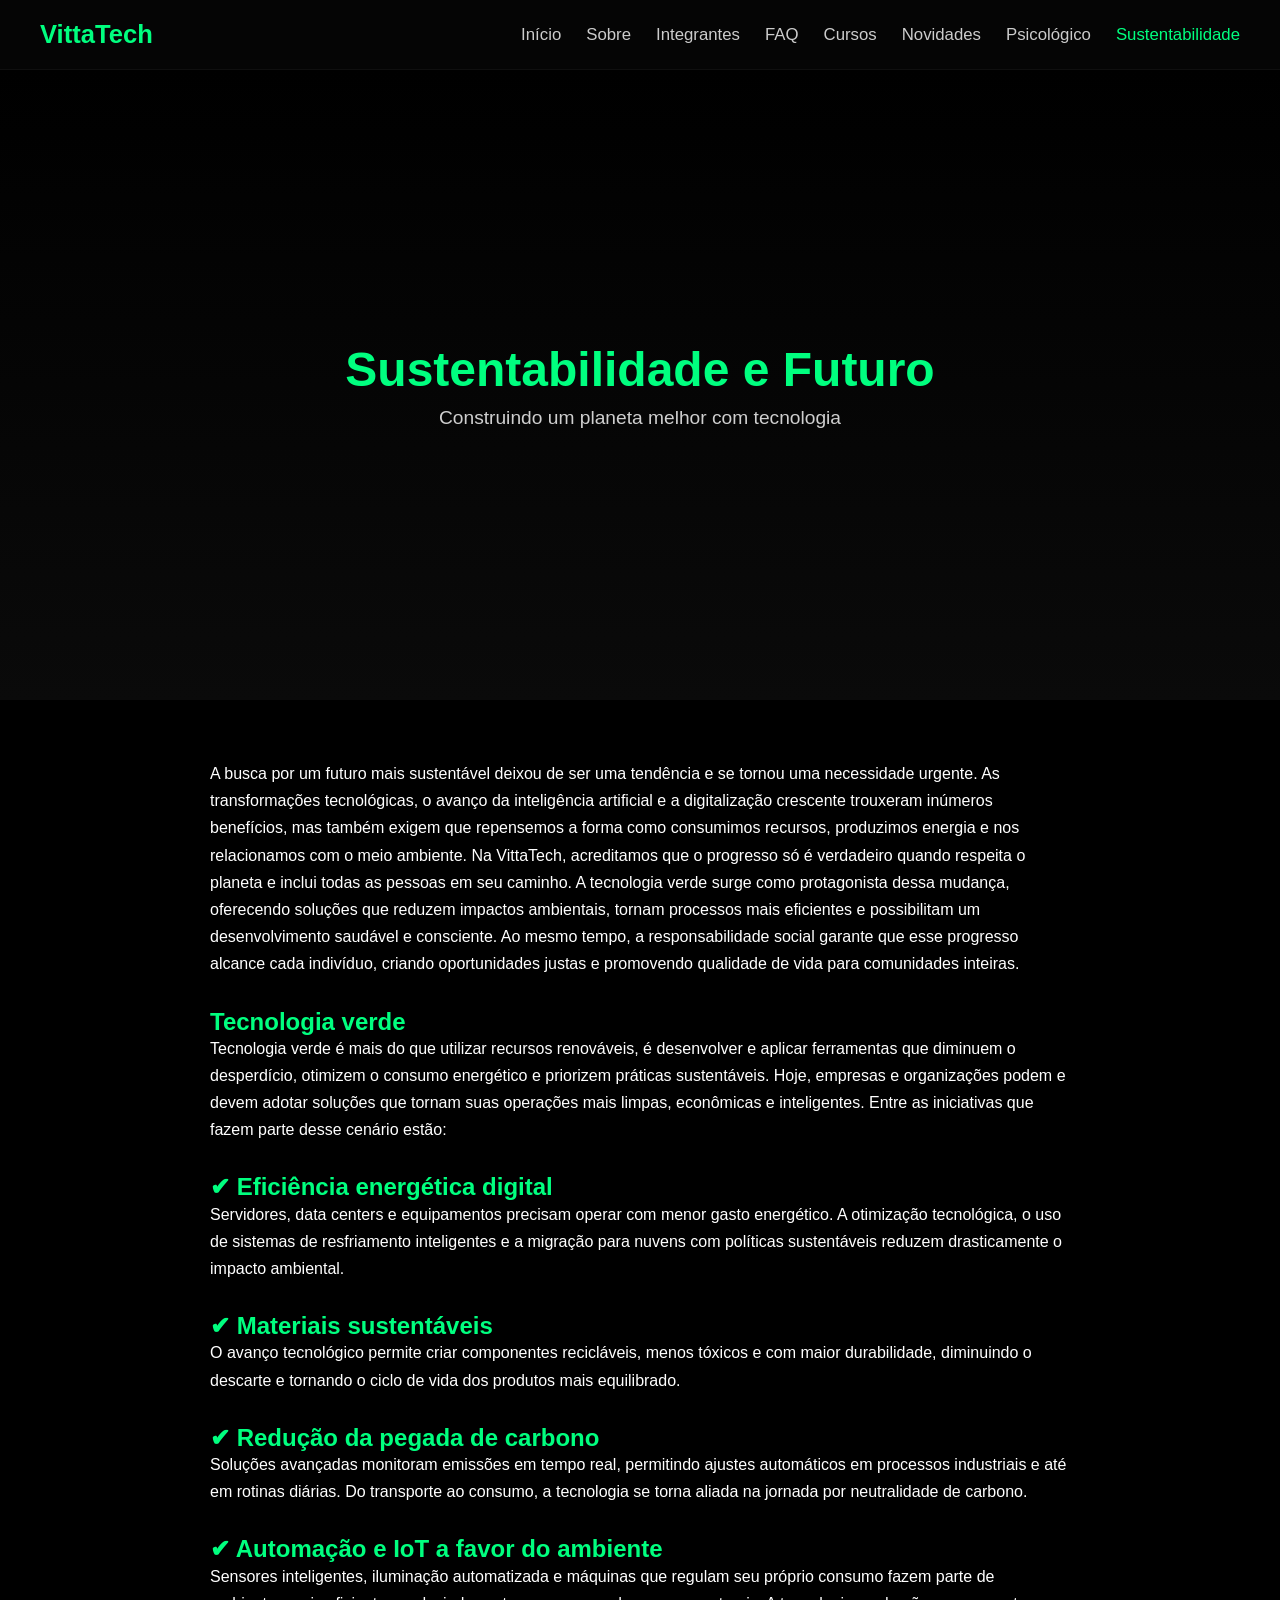
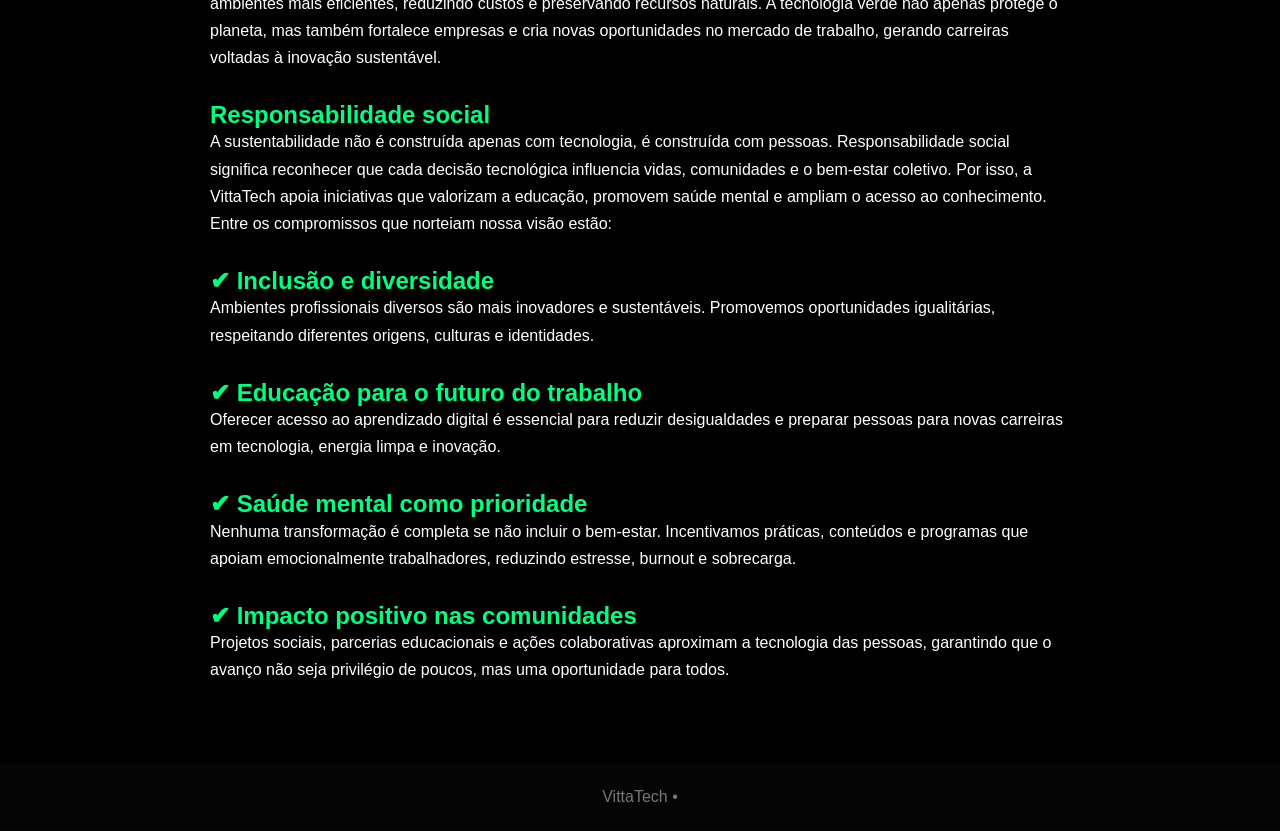
<file: globalSolutionVittaTech/sustentabilidade.html>
<!DOCTYPE html>
<html lang="pt-br">
<head>
  <meta charset="UTF-8">
  <meta name="viewport" content="width=device-width, initial-scale=1.0">
  <title>VittaTech • Sustentabilidade</title>
  <link rel="stylesheet" href="css&js/styles.css">
</head>
<body>

<header class="navbar">
  <div class="logo">VittaTech</div>
  <nav>
    <ul>
      <li><a href="index.html">Início</a></li>
      <li><a href="sobre.html">Sobre</a></li>
      <li><a href="integrantes.html">Integrantes</a></li>
      <li><a href="faq.html">FAQ</a></li>
      <li><a href="cursos.html">Cursos</a></li>
      <li><a href="novidades.html">Novidades</a></li>
      <li><a href="psicologico.html">Psicológico</a></li>
      <li><a class="active" href="sustentabilidade.html">Sustentabilidade</a></li>
    </ul>
  </nav>
</header>

<div class="hero">
  <h1>Sustentabilidade e Futuro</h1>
  <p>Construindo um planeta melhor com tecnologia</p>
</div>

<div class="text-section">
  <p>
    A busca por um futuro mais sustentável deixou de ser uma tendência e se tornou uma necessidade urgente. As transformações tecnológicas, o avanço da inteligência artificial e a digitalização crescente trouxeram inúmeros benefícios, mas também exigem que repensemos a forma como consumimos recursos, produzimos energia e nos relacionamos com o meio ambiente.
    Na VittaTech, acreditamos que o progresso só é verdadeiro quando respeita o planeta e inclui todas as pessoas em seu caminho.

    A tecnologia verde surge como protagonista dessa mudança, oferecendo soluções que reduzem impactos ambientais, tornam processos mais eficientes e possibilitam um desenvolvimento saudável e consciente. Ao mesmo tempo, a responsabilidade social garante que esse progresso alcance cada indivíduo, criando oportunidades justas e promovendo qualidade de vida para comunidades inteiras.
  </p>

  <h2>Tecnologia verde</h2>
  <p>
    Tecnologia verde é mais do que utilizar recursos renováveis, é desenvolver e aplicar ferramentas que diminuem o desperdício, otimizem o consumo energético e priorizem práticas sustentáveis.
    Hoje, empresas e organizações podem e devem adotar soluções que tornam suas operações mais limpas, econômicas e inteligentes.

    Entre as iniciativas que fazem parte desse cenário estão:

    <h2>✔ Eficiência energética digital</h2>

    Servidores, data centers e equipamentos precisam operar com menor gasto energético. A otimização tecnológica, o uso de sistemas de resfriamento inteligentes e a migração para nuvens com políticas sustentáveis reduzem drasticamente o impacto ambiental.

    <h2>✔ Materiais sustentáveis</h2>

    O avanço tecnológico permite criar componentes recicláveis, menos tóxicos e com maior durabilidade, diminuindo o descarte e tornando o ciclo de vida dos produtos mais equilibrado.

    <h2>✔ Redução da pegada de carbono</h2>

    Soluções avançadas monitoram emissões em tempo real, permitindo ajustes automáticos em processos industriais e até em rotinas diárias.
    Do transporte ao consumo, a tecnologia se torna aliada na jornada por neutralidade de carbono.

    <h2>✔ Automação e IoT a favor do ambiente</h2>

    Sensores inteligentes, iluminação automatizada e máquinas que regulam seu próprio consumo fazem parte de ambientes mais eficientes, reduzindo custos e preservando recursos naturais.

    A tecnologia verde não apenas protege o planeta, mas também fortalece empresas e cria novas oportunidades no mercado de trabalho, gerando carreiras voltadas à inovação sustentável.
  </p>

  <h2>Responsabilidade social</h2>
    <p>
        A sustentabilidade não é construída apenas com tecnologia, é construída com pessoas.
        Responsabilidade social significa reconhecer que cada decisão tecnológica influencia vidas, comunidades e o bem-estar coletivo. Por isso, a VittaTech apoia iniciativas que valorizam a educação, promovem saúde mental e ampliam o acesso ao conhecimento.
        Entre os compromissos que norteiam nossa visão estão:
    </p>

    <h2>✔ Inclusão e diversidade</h2>

    <p>Ambientes profissionais diversos são mais inovadores e sustentáveis. Promovemos oportunidades igualitárias, respeitando diferentes origens, culturas e identidades.</p>

    <h2>✔ Educação para o futuro do trabalho</h2>

    <p>Oferecer acesso ao aprendizado digital é essencial para reduzir desigualdades e preparar pessoas para novas carreiras em tecnologia, energia limpa e inovação.</p>

    <h2>✔ Saúde mental como prioridade</h2>

    <p>Nenhuma transformação é completa se não incluir o bem-estar. Incentivamos práticas, conteúdos e programas que apoiam emocionalmente trabalhadores, reduzindo estresse, burnout e sobrecarga.</p>

    <h2>✔ Impacto positivo nas comunidades</h2>

    <p>Projetos sociais, parcerias educacionais e ações colaborativas aproximam a tecnologia das pessoas, garantindo que o avanço não seja privilégio de poucos, mas uma oportunidade para todos.</p>
</div>

<footer class="footer">
  <p>VittaTech •</p>
</footer>

<script src="css&js/script.js"></script>
</body>
</html>
</file>
<file: globalSolutionVittaTech/css&js/styles.css>
* {
  margin: 0;
  padding: 0;
  box-sizing: border-box;
  font-family: "Poppins", sans-serif;
}

body {
  background: #000;
  color: #fff;
}

.navbar {
  width: 100%;
  padding: 20px 40px;
  display: flex;
  justify-content: space-between;
  align-items: center;
  background: #050505;
  border-bottom: 1px solid #0f0f0f;
  position: sticky;
  top: 0;
  z-index: 10;
}

.logo {
  font-size: 1.6rem;
  font-weight: bold;
  color: #00ff7f;
}

.navbar ul {
  list-style: none;
  display: flex;
  gap: 25px;
}

.navbar a {
  color: #ccc;
  text-decoration: none;
  font-size: 1.05rem;
  transition: 0.3s;
}

.navbar a:hover,
.navbar a.active {
  color: #00ff7f;
}

.hero {
  height: 70vh;
  display: flex;
  flex-direction: column;
  justify-content: center;
  text-align: center;
  padding: 40px;
  background: linear-gradient(180deg, #000, #0a0a0a);
}

.hero h1 {
  font-size: 3rem;
  color: #00ff7f;
}

.hero p {
  margin-top: 10px;
  font-size: 1.2rem;
  color: #cfcfcf;
}

.btn.ghost {
  background: transparent;
  color: #00ff7f;
  border: 2px solid #00ff7f;
  transition: 0.3s;
}

.btn.ghost:hover {
  background: #00ff7f;
  color: #000;
}

.btn {
  display: inline-block;
  margin-top: 25px;
  padding: 10px 22px;
  border-radius: 8px;
  background: #00ff7f;
  color: #000;
  text-decoration: none;
  font-weight: bold;
  transition: 0.3s;
}

.btn:hover {
  background: #00cc66;
}

.btn.small {
  padding: 8px 16px;
  font-size: 0.9rem;
}

.cards-container {
  max-width: 1100px;
  margin: 60px auto;
  padding: 20px;
  display: grid;
  grid-template-columns: repeat(auto-fit, minmax(250px, 1fr));
  gap: 25px;
}

.card {
  background: #0a0a0a;
  border: 1px solid #111;
  padding: 35px 25px;
  border-radius: 10px;
  transition: 0.3s;
  text-align: center;
}

.card:hover {
  border-color: #00ff7f;
  transform: translateY(-10px);
}

.card h3 {
  color: #00ff7f;
  margin-bottom: 10px;
}

.card p {
  color: #cfcfcf;
  margin-bottom: 20px;
}

.card a {
    color: white;
    text-decoration: none;
}

.card a:hover {
    font-size: 20px;
    transition: 0,3s;
}

.card-image {
  width: 120px;
  height: 120px;
  margin: 0 auto 15px auto;
  overflow: hidden;
  border-radius: 50%; /* Torna a imagem circular */
  border: 2px solid #00ff7f;
}

.card-image img {
  width: 100%;
  height: 100%;
  object-fit: cover;
  display: block;
}

.img-box {
  width: 100%;
  height: 160px;
  overflow: hidden;
  border-radius: 8px;
  margin-bottom: 15px;
}

.img-box img {
  width: 100%;
  height: 100%;
  object-fit: cover;
}

.text-section {
  max-width: 900px;
  margin: 40px auto;
  padding: 20px;
  line-height: 1.7rem;
}

.text-section h2 {
  color: #00ff7f;
  margin-top: 30px;
}

.faq-container {
  max-width: 900px;
  margin: 40px auto;
  padding: 20px;
}

.faq-item {
  background: #0a0a0a;
  border: 1px solid #111;
  padding: 20px;
  margin-bottom: 20px;
  border-radius: 10px;
}

.faq-question {
  font-size: 32px;
  color: #00ff7f;
  cursor: pointer;
}

.faq-answer {
  display: none;
  margin-top: 10px;
  color: #ccc;
}

.login-section {
  display: flex;
  justify-content: center;
  align-items: center;
  height: 80vh;
  padding: 20px;
  background: linear-gradient(180deg, #000, #0a0a0a);
}

.login-card {
  background: #0a0a0a;
  padding: 40px 30px;
  border-radius: 12px;
  width: 100%;
  max-width: 400px;
  box-shadow: 0 0 20px rgba(0, 255, 127, 0.3);
  text-align: center;
}

.login-card h2 {
  color: #00ff7f;
  margin-bottom: 30px;
}

.login-card label {
  display: block;
  text-align: left;
  margin-bottom: 5px;
  color: #cfcfcf;
  font-weight: 500;
}

.login-card input {
  width: 100%;
  padding: 12px;
  margin-bottom: 20px;
  border: 1px solid #111;
  border-radius: 8px;
  background: #000;
  color: #fff;
  font-size: 1rem;
}

.login-card input:focus {
  outline: none;
  border-color: #00ff7f;
}

.login-card .btn {
  width: 100%;
}

.signup-text {
  margin-top: 15px;
  color: #ccc;
  font-size: 0.9rem;
}

.signup-text a {
  color: #00ff7f;
  text-decoration: none;
}

.signup-text a:hover {
  text-decoration: underline;
}

.footer {
  margin-top: 60px;
  padding: 25px;
  text-align: center;
  color: #777;
  background: #050505;
}
</file>
